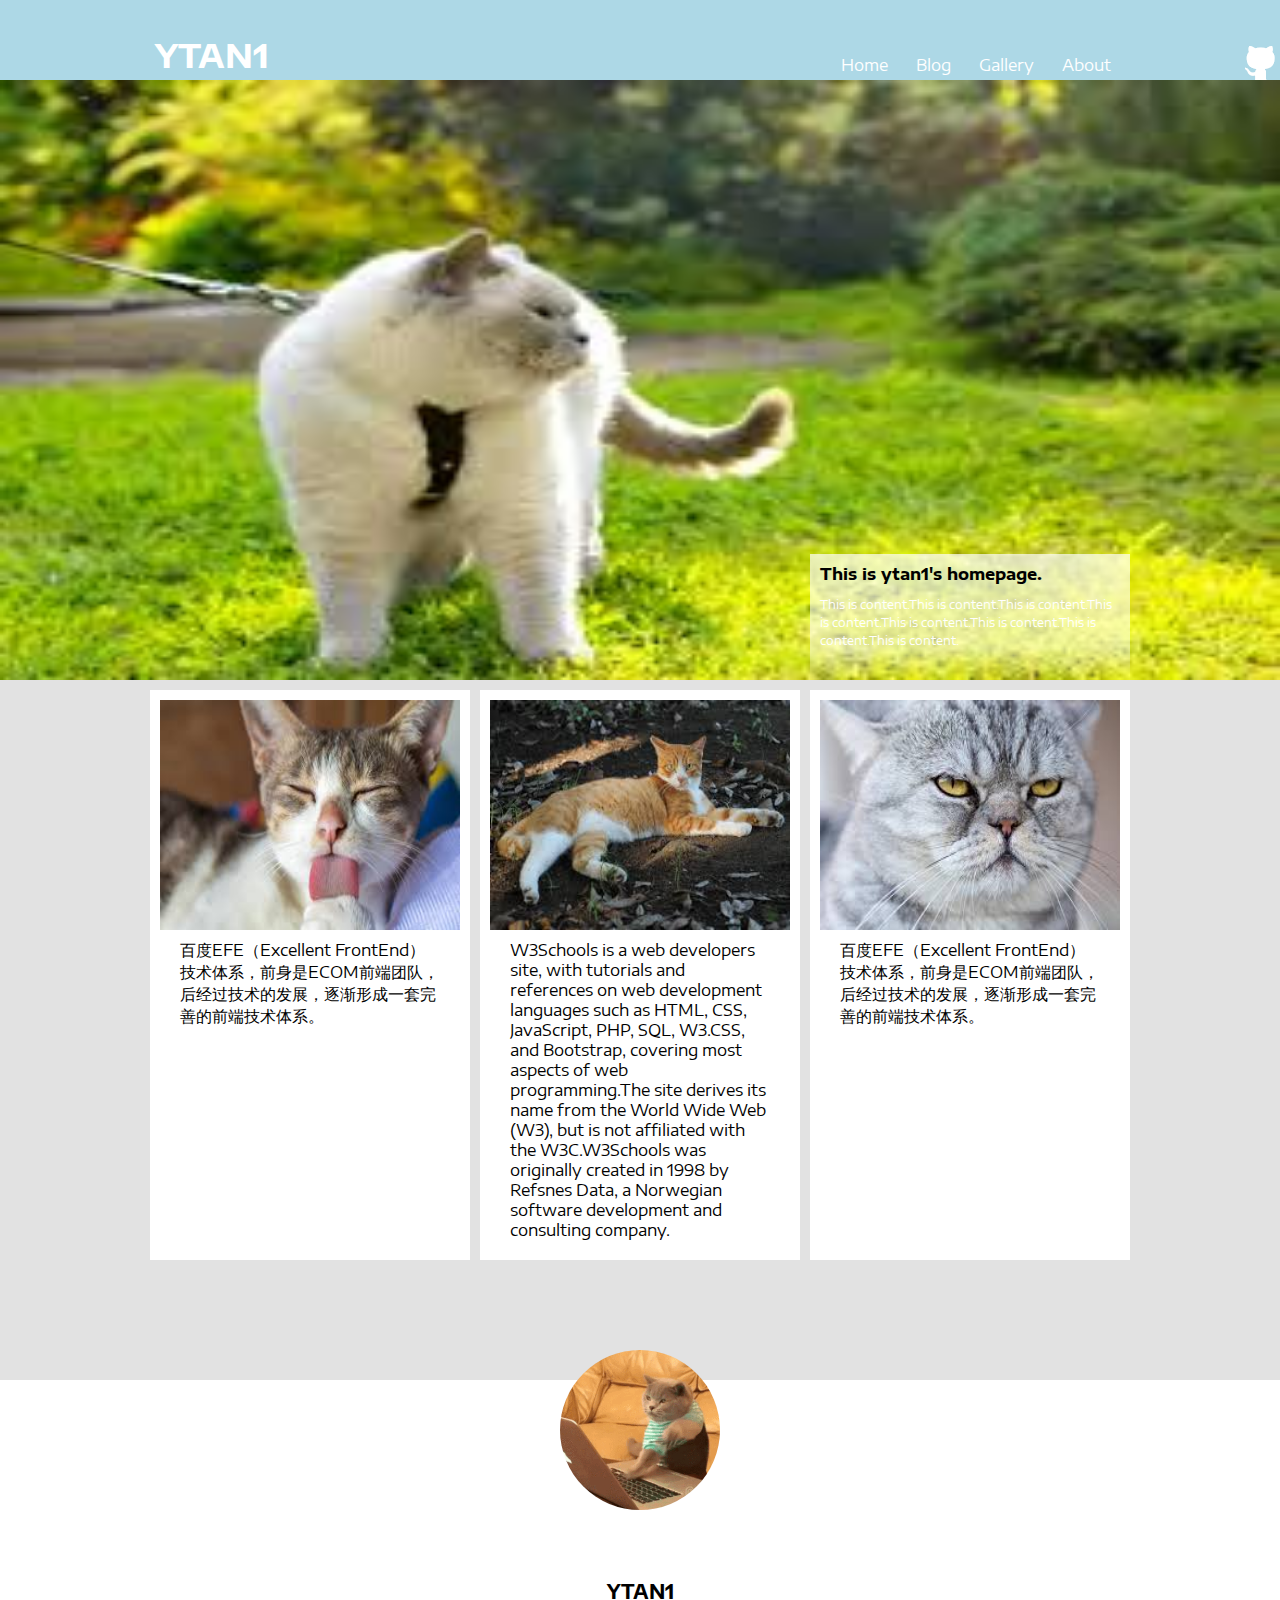
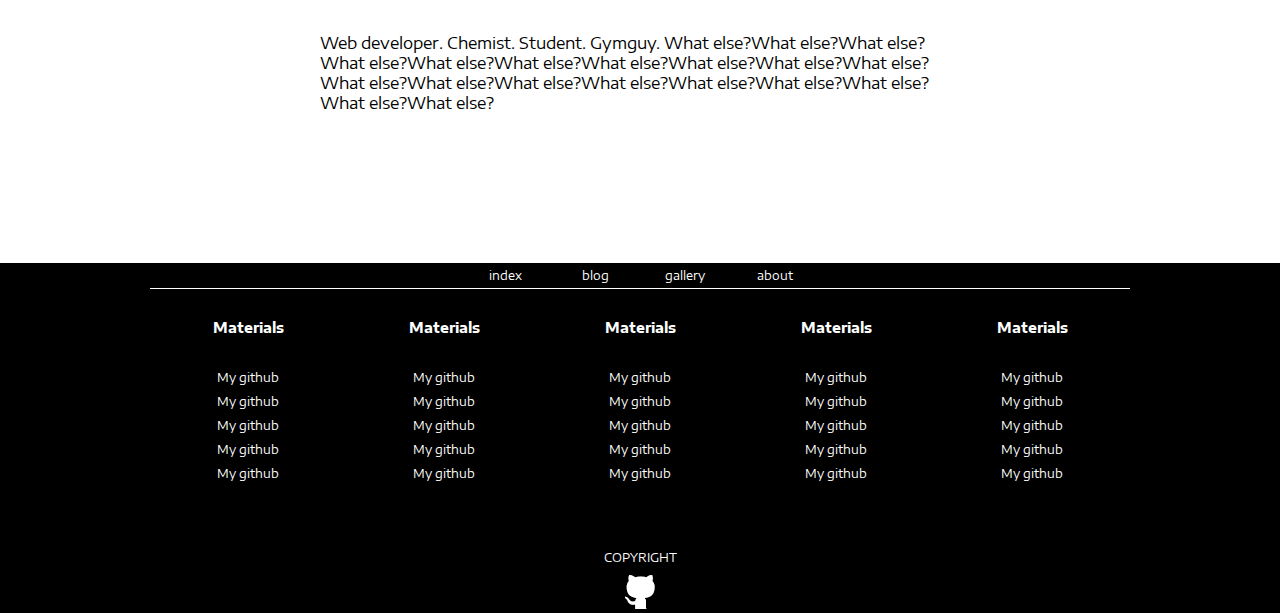
<file: task0001/index.html>
<!DOCTYPE html>
<html>
<head>
	<title>index</title>
	<link rel="stylesheet" href="css/task0001-7css.css">
	<link href="https://fonts.googleapis.com/css?family=Encode+Sans+Expanded" rel="stylesheet">
	<meta charset="utf-8">
</head>
<body>
	<header class="header">
		<div class="headwrap">
			<h1 class="mylogo"><a href="index.html">YTAN1</a></h1>
			<div class="nav-bar">
				<ul>
					<li class="nav-option"><a href="index.html">Home</a></li>
					<li class="nav-option"><a href="blog.html">Blog</a></li>
					<li class="nav-option"><a href="gallery.html">Gallery</a></li>
					<li class="nav-option"><a href="about.html">About</a></li>
				</ul>
			</div>
		</div>	
		<a class="gitlogo" href="https://github.com/ytan1/ife2015-task0001/" target="_blank"><img src="img/icon-github.png" alt="This is a common image"></a>
	</header>
	<div class="index-background">

		<img src="img/main-head-pic.jpg" alt="IMAGE">

		<div class="index-intro">
			<h4>This is ytan1's homepage.</h4>
			<p>This is content.This is content.This is content.This is content.This is content.This is content.This is content.This is content.</p>
		</div>
	</div>
	<div class="index-content">
		<div class="index-content-item">
			<img src="img/index1.jpg" alt="image">
			<p>百度EFE（Excellent FrontEnd）技术体系，前身是ECOM前端团队，后经过技术的发展，逐渐形成一套完善的前端技术体系。</p>
		</div>
		<div class="index-content-item">
			<img src="img/index2.jpg" alt="image">
			<p>W3Schools is a web developers site, with tutorials and references on web development languages such as HTML, CSS, JavaScript, PHP, SQL, W3.CSS, and Bootstrap, covering most aspects of web programming.The site derives its name from the World Wide Web (W3), but is not affiliated with the W3C.W3Schools was originally created in 1998 by Refsnes Data, a Norwegian software development and consulting company.</p>

		</div>
		<div class="index-content-item">
			<img src="img/index3.jpg" alt="image">
			<p>百度EFE（Excellent FrontEnd）技术体系，前身是ECOM前端团队，后经过技术的发展，逐渐形成一套完善的前端技术体系。</p>
		</div>
	</div>
	<div class="index-mugshot">
		<img src="img/index-mugshot.gif" alt="This is a gif.">
	</div>
	<div class="index-self-intro">
		<div class="intro-wrap">
			<h3>YTAN1</h3>

			<p>  Web developer. Chemist. Student. Gymguy. What else?What else?What else?What else?What else?What else?What else?What else?What else?What else?What else?What else?What else?What else?What else?What else?What else?What else?What else?</p>
		</div>
	</div>
	<footer class="footer">
		<nav class="footer-nav-wrap">
			<ul>
				<li><a class="footer-nav" href="index.html">index</a></li>
				<li><a class="footer-nav" href="blog.html">blog</a></li>
				<li><a class="footer-nav" href="gallery.html">gallery</a></li>
				<li><a class="footer-nav" href="about.html">about</a></li>
			</ul>
		</nav>
		<hr>
		<div class="footer-link-wrap">
			
			
			<div class="footer-link-row">
				<h3 class="footer-link-title">Materials</h3>
				<ul>
				<li><a href="https://github.com/ytan1/ife2015-task0001/">My github</a></li>
				<li><a href="https://github.com/ytan1/ife2015-task0001/">My github</a></li>
				<li><a href="https://github.com/ytan1/ife2015-task0001/">My github</a></li>
				<li><a href="https://github.com/ytan1/ife2015-task0001/">My github</a></li>
				<li><a href="https://github.com/ytan1/ife2015-task0001/">My github</a></li></ul>
			</div>
			<div class="footer-link-row">
				<h3 class="footer-link-title">Materials</h3>
				<ul>
				<li><a href="https://github.com/ytan1/ife2015-task0001/">My github</a></li>
				<li><a href="https://github.com/ytan1/ife2015-task0001/">My github</a></li>
				<li><a href="https://github.com/ytan1/ife2015-task0001/">My github</a></li>
				<li><a href="https://github.com/ytan1/ife2015-task0001/">My github</a></li>
				<li><a href="https://github.com/ytan1/ife2015-task0001/">My github</a></li></ul>
			</div>
			<div class="footer-link-row">
				<h3 class="footer-link-title">Materials</h3>
				<ul>
				<li><a href="https://github.com/ytan1/ife2015-task0001/">My github</a></li>
				<li><a href="https://github.com/ytan1/ife2015-task0001/">My github</a></li>
				<li><a href="https://github.com/ytan1/ife2015-task0001/">My github</a></li>
				<li><a href="https://github.com/ytan1/ife2015-task0001/">My github</a></li>
				<li><a href="https://github.com/ytan1/ife2015-task0001/">My github</a></li></ul>
			</div>
			<div class="footer-link-row">
				<h3 class="footer-link-title">Materials</h3>
				<ul>
				<li><a href="https://github.com/ytan1/ife2015-task0001/">My github</a></li>
				<li><a href="https://github.com/ytan1/ife2015-task0001/">My github</a></li>
				<li><a href="https://github.com/ytan1/ife2015-task0001/">My github</a></li>
				<li><a href="https://github.com/ytan1/ife2015-task0001/">My github</a></li>
				<li><a href="https://github.com/ytan1/ife2015-task0001/">My github</a></li></ul>
			</div>
			<div class="footer-link-row">
				<h3 class="footer-link-title">Materials</h3>
				<ul>
				<li><a href="https://github.com/ytan1/ife2015-task0001/">My github</a></li>
				<li><a href="https://github.com/ytan1/ife2015-task0001/">My github</a></li>
				<li><a href="https://github.com/ytan1/ife2015-task0001/">My github</a></li>
				<li><a href="https://github.com/ytan1/ife2015-task0001/">My github</a></li>
				<li><a href="https://github.com/ytan1/ife2015-task0001/">My github</a></li></ul>
			</div>
		</div>
		<div class="copyright" >
			<p>COPYRIGHT</p>
			<a href="https://github.com/ytan1/ife2015-task0001/"><img src="img/icon-github.png" alt="image"></a>
		</div>
	</footer>
</body>
</html>
</file>
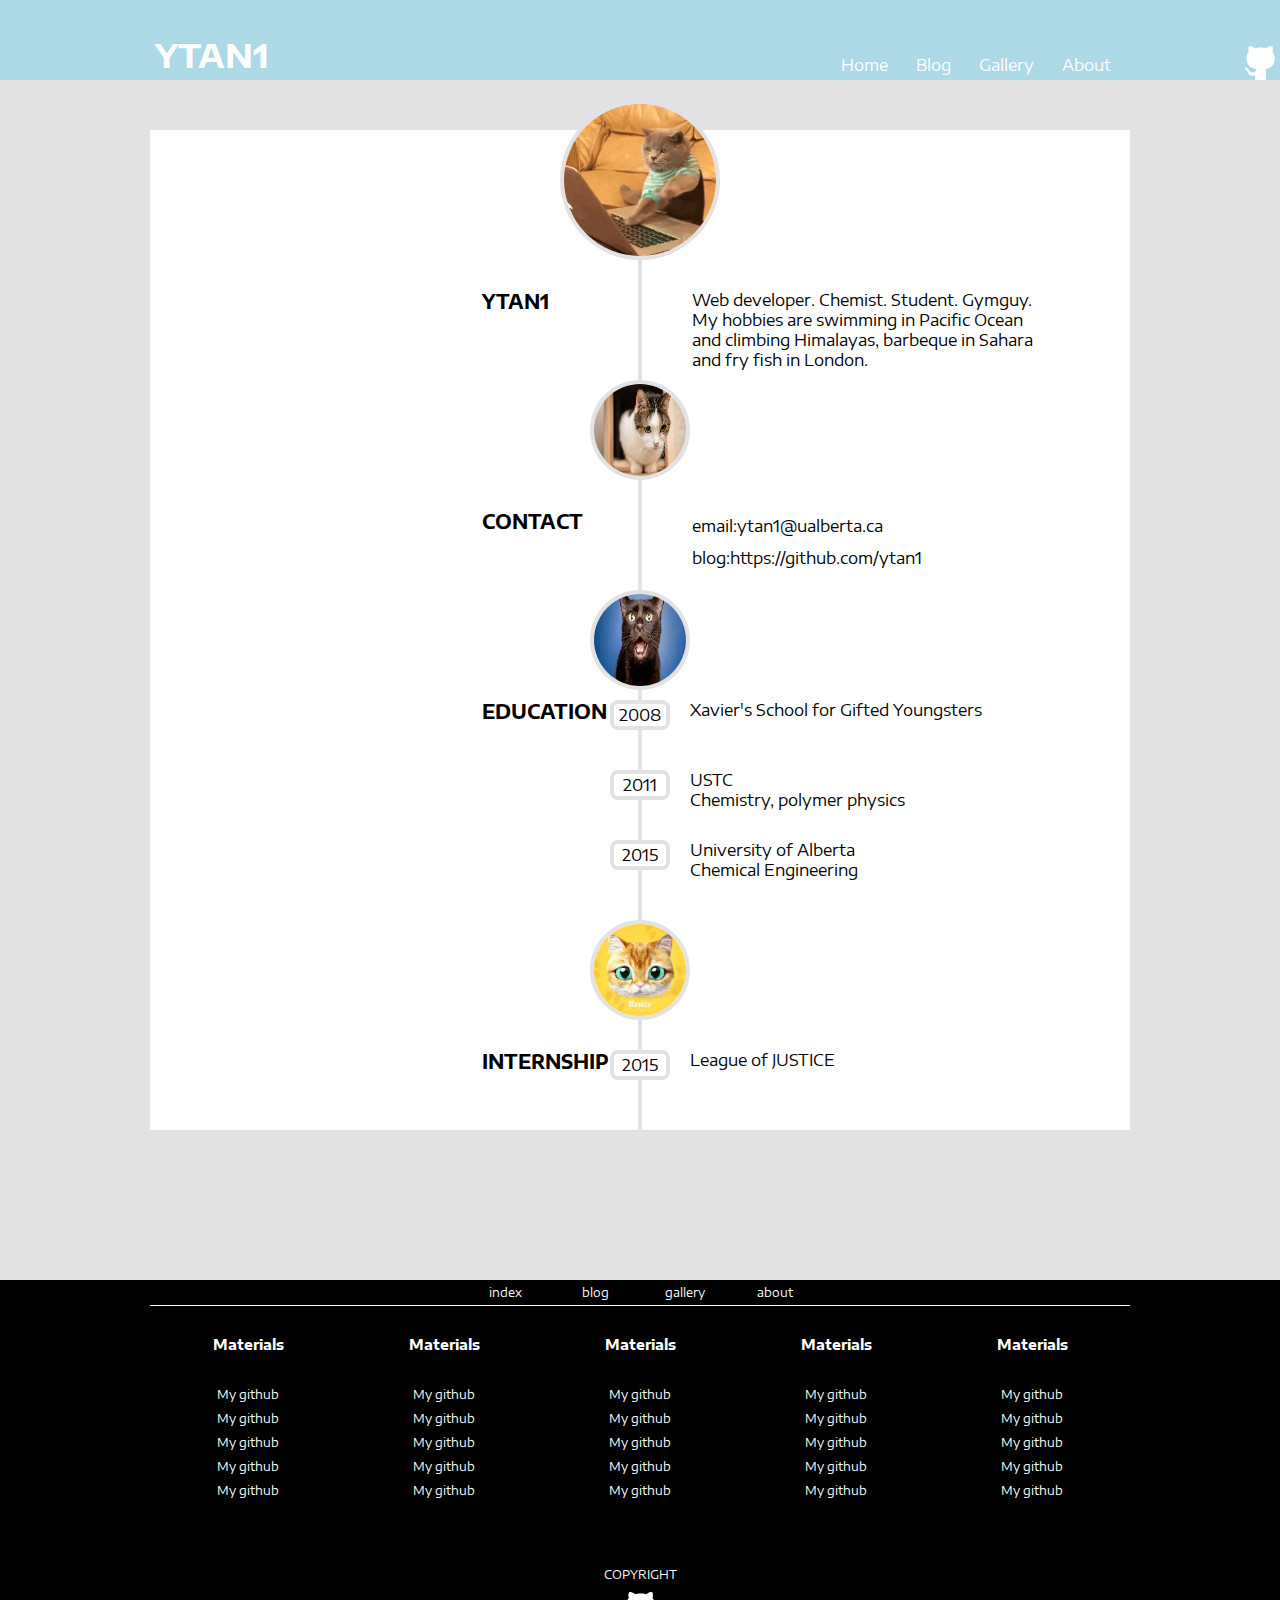
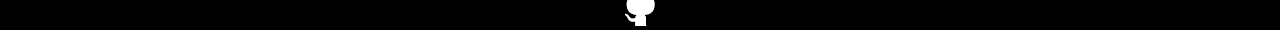
<file: about.html>
<!DOCTYPE html>
<html>
<head>
	<title>about</title>
	<link rel="stylesheet" href="css/task0001-7css.css">
	<link href="https://fonts.googleapis.com/css?family=Encode+Sans+Expanded" rel="stylesheet">
	<meta charset="utf-8">
</head>
<body>
	<header class="header">
		<div class="headwrap">
			<h1 class="mylogo"><a href="index.html">YTAN1</a></h1>
			<div class="nav-bar">
				<ul>
					<li class="nav-option"><a href="index.html">Home</a></li>
					<li class="nav-option"><a href="blog.html">Blog</a></li>
					<li class="nav-option"><a href="gallery.html">Gallery</a></li>
					<li class="nav-option"><a href="about.html">About</a></li>
				</ul>
			</div>
		</div>	
		<a class="gitlogo" href="https://github.com/ytan1/ife2015-task0001/" target="_blank"><img src="img/icon-github.png" alt="This is a common image"></a>
	</header>
	<div class="about-left"></div>
	<div class="about-right">
		<img id="about-img1" src="img/index-mugshot.gif" alt="IMAGE">
		<h3 id="name">YTAN1</h3>
		<div id="about-intro">Web developer. Chemist. Student. Gymguy. My hobbies are swimming in Pacific Ocean and climbing Himalayas, barbeque in Sahara and fry fish in London.</div>
		<img id="about-img2" class="about-img" src="img/about-img2.jpg" alt="image">
		<h3 id="contact-title">CONTACT</h3>
		<div id="contact-content">
			<p>email:ytan1@ualberta.ca</p>
			<p>blog:<a style="color: #000;" href="https://github.com/ytan1">https://github.com/ytan1</a></p>
		</div>
		<img id="about-img3"  class="about-img" src="img/about-img3.jpg" alt="image">
		<h3 id="edu-title">EDUCATION</h3>
		<div id="edu1" class="edu-wrap">
			<div class="edu-time">2008</div>
			<div class="edu-place">Xavier's School for Gifted Youngsters</div>
		</div>
		<div id="edu2" class="edu-wrap">
			<div class="edu-time">2011</div>
			<div class="edu-place">
				<p>USTC</p>
				<p>Chemistry, polymer physics</p>
			</div>
		</div>
		<div id="edu3" class="edu-wrap">
			<div class="edu-time">2015</div>
			<div class="edu-place">
				<p>University of Alberta</p>
				<p>Chemical Engineering</p>
			</div>
		</div>
		<img id="about-img4" class="about-img" src="img/about-img4.jpg" alt="image">
		<h3 id="coop-title">INTERNSHIP</h3>
		<div id="coop1" class="edu-wrap">
			<div class="edu-time">2015</div>
			<div class="edu-place">
				<p>League of JUSTICE</p>
				
			</div>
		</div>
	</div>
	<footer class="footer">
		<nav class="footer-nav-wrap">
			<ul>
				<li><a class="footer-nav" href="index.html">index</a></li>
				<li><a class="footer-nav" href="blog.html">blog</a></li>
				<li><a class="footer-nav" href="gallery.html">gallery</a></li>
				<li><a class="footer-nav" href="about.html">about</a></li>
			</ul>
		</nav>
		<hr>
		<div class="footer-link-wrap">
			
			
			<div class="footer-link-row">
				<h3 class="footer-link-title">Materials</h3>
				<ul>
				<li><a href="https://github.com/ytan1/ife2015-task0001/">My github</a></li>
				<li><a href="https://github.com/ytan1/ife2015-task0001/">My github</a></li>
				<li><a href="https://github.com/ytan1/ife2015-task0001/">My github</a></li>
				<li><a href="https://github.com/ytan1/ife2015-task0001/">My github</a></li>
				<li><a href="https://github.com/ytan1/ife2015-task0001/">My github</a></li></ul>
			</div>
			<div class="footer-link-row">
				<h3 class="footer-link-title">Materials</h3>
				<ul>
				<li><a href="https://github.com/ytan1/ife2015-task0001/">My github</a></li>
				<li><a href="https://github.com/ytan1/ife2015-task0001/">My github</a></li>
				<li><a href="https://github.com/ytan1/ife2015-task0001/">My github</a></li>
				<li><a href="https://github.com/ytan1/ife2015-task0001/">My github</a></li>
				<li><a href="https://github.com/ytan1/ife2015-task0001/">My github</a></li></ul>
			</div>
			<div class="footer-link-row">
				<h3 class="footer-link-title">Materials</h3>
				<ul>
				<li><a href="https://github.com/ytan1/ife2015-task0001/">My github</a></li>
				<li><a href="https://github.com/ytan1/ife2015-task0001/">My github</a></li>
				<li><a href="https://github.com/ytan1/ife2015-task0001/">My github</a></li>
				<li><a href="https://github.com/ytan1/ife2015-task0001/">My github</a></li>
				<li><a href="https://github.com/ytan1/ife2015-task0001/">My github</a></li></ul>
			</div>
			<div class="footer-link-row">
				<h3 class="footer-link-title">Materials</h3>
				<ul>
				<li><a href="https://github.com/ytan1/ife2015-task0001/">My github</a></li>
				<li><a href="https://github.com/ytan1/ife2015-task0001/">My github</a></li>
				<li><a href="https://github.com/ytan1/ife2015-task0001/">My github</a></li>
				<li><a href="https://github.com/ytan1/ife2015-task0001/">My github</a></li>
				<li><a href="https://github.com/ytan1/ife2015-task0001/">My github</a></li></ul>
			</div>
			<div class="footer-link-row">
				<h3 class="footer-link-title">Materials</h3>
				<ul>
				<li><a href="https://github.com/ytan1/ife2015-task0001/">My github</a></li>
				<li><a href="https://github.com/ytan1/ife2015-task0001/">My github</a></li>
				<li><a href="https://github.com/ytan1/ife2015-task0001/">My github</a></li>
				<li><a href="https://github.com/ytan1/ife2015-task0001/">My github</a></li>
				<li><a href="https://github.com/ytan1/ife2015-task0001/">My github</a></li></ul>
			</div>
		</div>
		<div class="copyright" >
			<p>COPYRIGHT</p>
			<a href="https://github.com/ytan1/ife2015-task0001/"><img src="img/icon-github.png" alt="image"></a>
		</div>
	</footer>
</body>
</html>
</file>
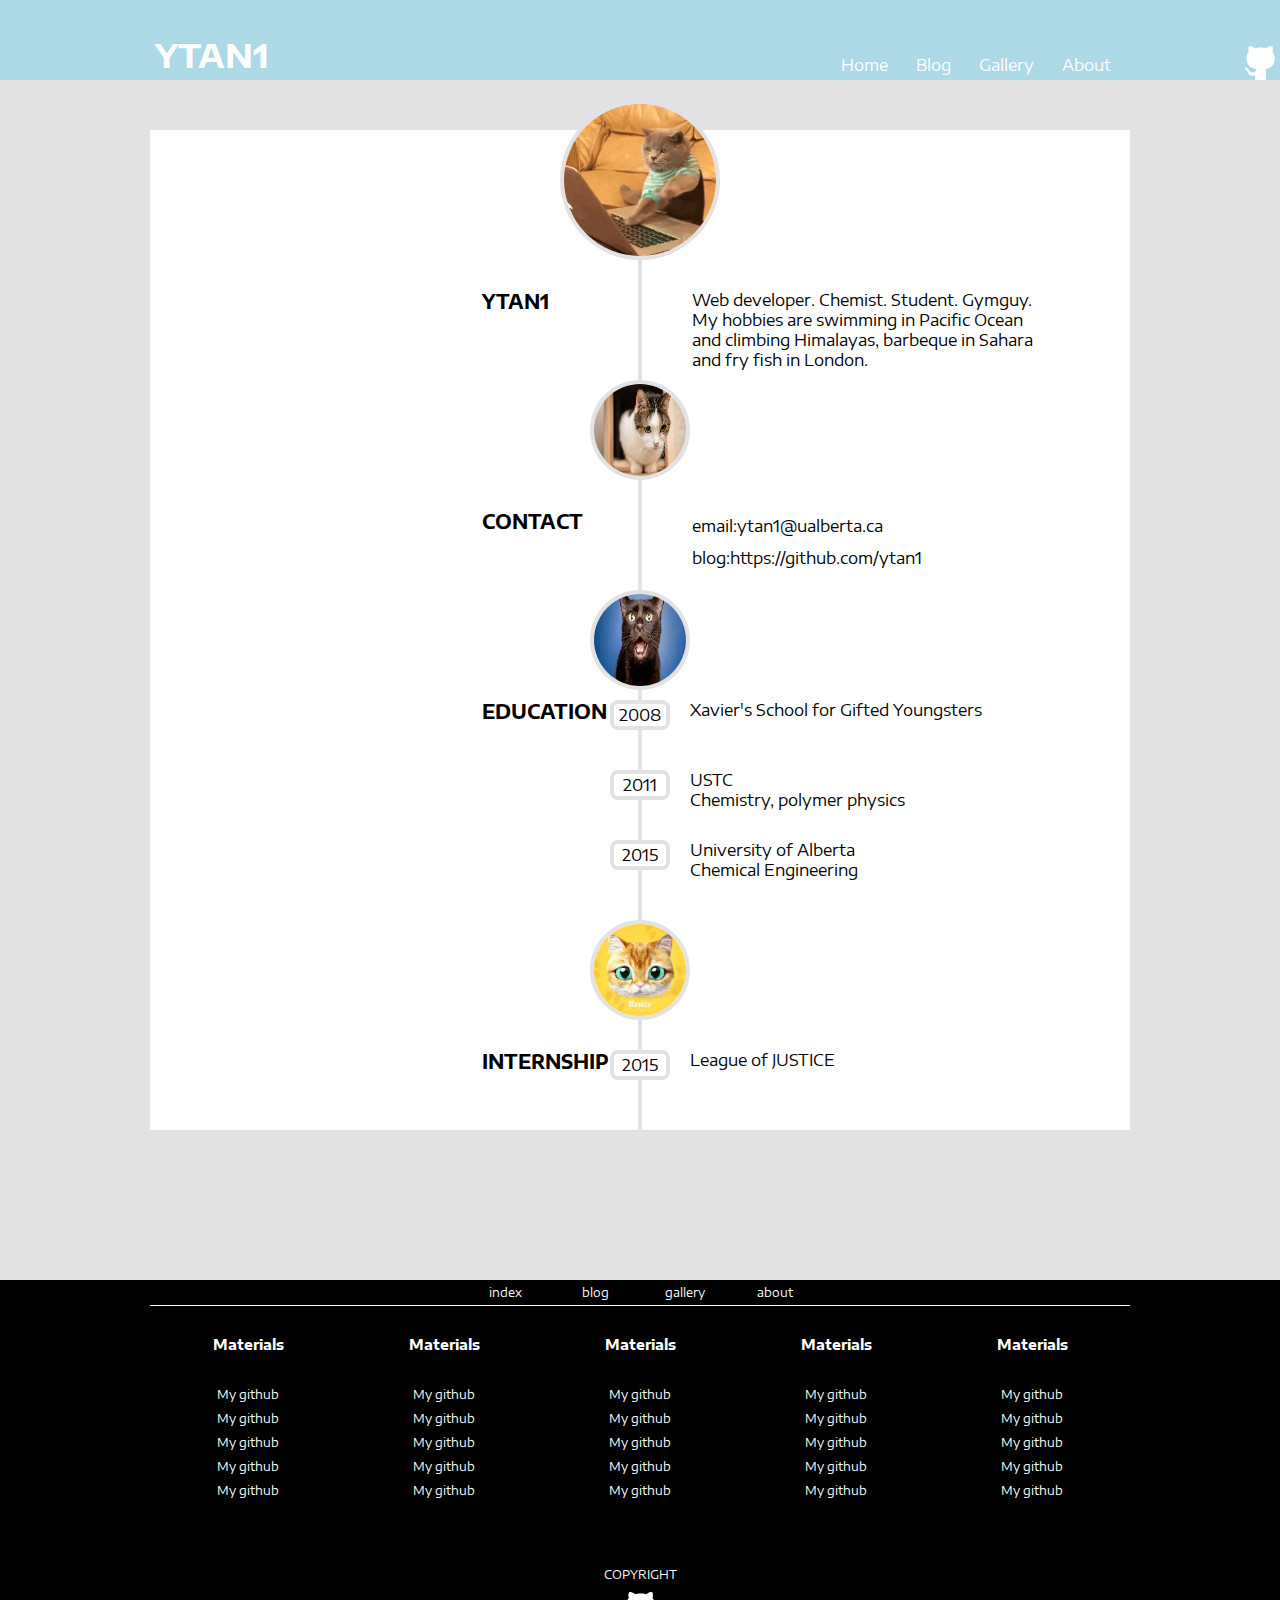
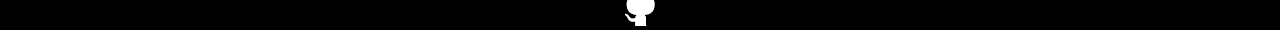
<file: task0001/about.html>
<!DOCTYPE html>
<html>
<head>
	<title>about</title>
	<link rel="stylesheet" href="css/task0001-7css.css">
	<link href="https://fonts.googleapis.com/css?family=Encode+Sans+Expanded" rel="stylesheet">
	<meta charset="utf-8">
</head>
<body>
	<header class="header">
		<div class="headwrap">
			<h1 class="mylogo"><a href="index.html">YTAN1</a></h1>
			<div class="nav-bar">
				<ul>
					<li class="nav-option"><a href="index.html">Home</a></li>
					<li class="nav-option"><a href="blog.html">Blog</a></li>
					<li class="nav-option"><a href="gallery.html">Gallery</a></li>
					<li class="nav-option"><a href="about.html">About</a></li>
				</ul>
			</div>
		</div>	
		<a class="gitlogo" href="https://github.com/ytan1/ife2015-task0001/" target="_blank"><img src="img/icon-github.png" alt="This is a common image"></a>
	</header>
	<div class="about-left"></div>
	<div class="about-right">
		<img id="about-img1" src="img/index-mugshot.gif" alt="IMAGE">
		<h3 id="name">YTAN1</h3>
		<div id="about-intro">Web developer. Chemist. Student. Gymguy. My hobbies are swimming in Pacific Ocean and climbing Himalayas, barbeque in Sahara and fry fish in London.</div>
		<img id="about-img2" class="about-img" src="img/about-img2.jpg" alt="image">
		<h3 id="contact-title">CONTACT</h3>
		<div id="contact-content">
			<p>email:ytan1@ualberta.ca</p>
			<p>blog:<a style="color: #000;" href="https://github.com/ytan1">https://github.com/ytan1</a></p>
		</div>
		<img id="about-img3"  class="about-img" src="img/about-img3.jpg" alt="image">
		<h3 id="edu-title">EDUCATION</h3>
		<div id="edu1" class="edu-wrap">
			<div class="edu-time">2008</div>
			<div class="edu-place">Xavier's School for Gifted Youngsters</div>
		</div>
		<div id="edu2" class="edu-wrap">
			<div class="edu-time">2011</div>
			<div class="edu-place">
				<p>USTC</p>
				<p>Chemistry, polymer physics</p>
			</div>
		</div>
		<div id="edu3" class="edu-wrap">
			<div class="edu-time">2015</div>
			<div class="edu-place">
				<p>University of Alberta</p>
				<p>Chemical Engineering</p>
			</div>
		</div>
		<img id="about-img4" class="about-img" src="img/about-img4.jpg" alt="image">
		<h3 id="coop-title">INTERNSHIP</h3>
		<div id="coop1" class="edu-wrap">
			<div class="edu-time">2015</div>
			<div class="edu-place">
				<p>League of JUSTICE</p>
				
			</div>
		</div>
	</div>
	<footer class="footer">
		<nav class="footer-nav-wrap">
			<ul>
				<li><a class="footer-nav" href="index.html">index</a></li>
				<li><a class="footer-nav" href="blog.html">blog</a></li>
				<li><a class="footer-nav" href="gallery.html">gallery</a></li>
				<li><a class="footer-nav" href="about.html">about</a></li>
			</ul>
		</nav>
		<hr>
		<div class="footer-link-wrap">
			
			
			<div class="footer-link-row">
				<h3 class="footer-link-title">Materials</h3>
				<ul>
				<li><a href="https://github.com/ytan1/ife2015-task0001/">My github</a></li>
				<li><a href="https://github.com/ytan1/ife2015-task0001/">My github</a></li>
				<li><a href="https://github.com/ytan1/ife2015-task0001/">My github</a></li>
				<li><a href="https://github.com/ytan1/ife2015-task0001/">My github</a></li>
				<li><a href="https://github.com/ytan1/ife2015-task0001/">My github</a></li></ul>
			</div>
			<div class="footer-link-row">
				<h3 class="footer-link-title">Materials</h3>
				<ul>
				<li><a href="https://github.com/ytan1/ife2015-task0001/">My github</a></li>
				<li><a href="https://github.com/ytan1/ife2015-task0001/">My github</a></li>
				<li><a href="https://github.com/ytan1/ife2015-task0001/">My github</a></li>
				<li><a href="https://github.com/ytan1/ife2015-task0001/">My github</a></li>
				<li><a href="https://github.com/ytan1/ife2015-task0001/">My github</a></li></ul>
			</div>
			<div class="footer-link-row">
				<h3 class="footer-link-title">Materials</h3>
				<ul>
				<li><a href="https://github.com/ytan1/ife2015-task0001/">My github</a></li>
				<li><a href="https://github.com/ytan1/ife2015-task0001/">My github</a></li>
				<li><a href="https://github.com/ytan1/ife2015-task0001/">My github</a></li>
				<li><a href="https://github.com/ytan1/ife2015-task0001/">My github</a></li>
				<li><a href="https://github.com/ytan1/ife2015-task0001/">My github</a></li></ul>
			</div>
			<div class="footer-link-row">
				<h3 class="footer-link-title">Materials</h3>
				<ul>
				<li><a href="https://github.com/ytan1/ife2015-task0001/">My github</a></li>
				<li><a href="https://github.com/ytan1/ife2015-task0001/">My github</a></li>
				<li><a href="https://github.com/ytan1/ife2015-task0001/">My github</a></li>
				<li><a href="https://github.com/ytan1/ife2015-task0001/">My github</a></li>
				<li><a href="https://github.com/ytan1/ife2015-task0001/">My github</a></li></ul>
			</div>
			<div class="footer-link-row">
				<h3 class="footer-link-title">Materials</h3>
				<ul>
				<li><a href="https://github.com/ytan1/ife2015-task0001/">My github</a></li>
				<li><a href="https://github.com/ytan1/ife2015-task0001/">My github</a></li>
				<li><a href="https://github.com/ytan1/ife2015-task0001/">My github</a></li>
				<li><a href="https://github.com/ytan1/ife2015-task0001/">My github</a></li>
				<li><a href="https://github.com/ytan1/ife2015-task0001/">My github</a></li></ul>
			</div>
		</div>
		<div class="copyright" >
			<p>COPYRIGHT</p>
			<a href="https://github.com/ytan1/ife2015-task0001/"><img src="img/icon-github.png" alt="image"></a>
		</div>
	</footer>
</body>
</html>
</file>
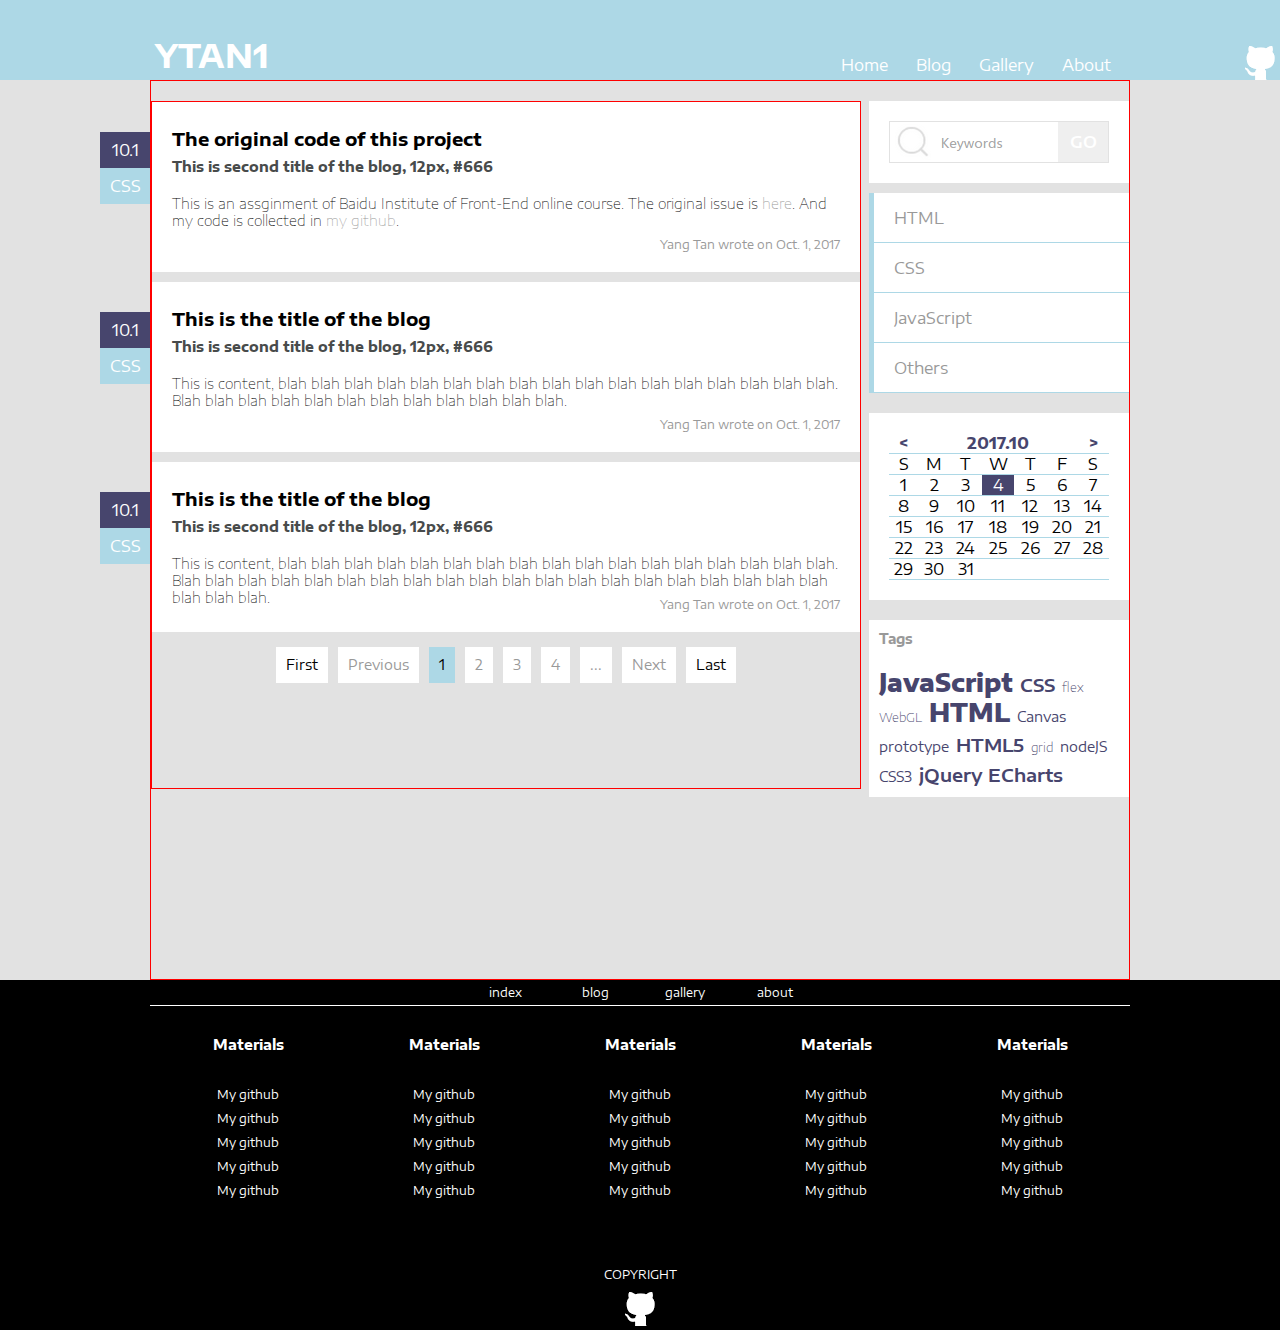
<file: task0001/blog.html>
<!DOCTYPE html>
<html>
<head>
	<title>blog</title>
	<link rel="stylesheet" href="css/task0001-7css.css">
	<link href="https://fonts.googleapis.com/css?family=Encode+Sans+Expanded" rel="stylesheet">
	<meta charset="utf-8">
</head>
<body>
	<header class="header">
		<div class="headwrap">
			<h1 class="mylogo"><a href="index.html">YTAN1</a></h1>
			<div class="nav-bar">
				<ul>
					<li class="nav-option"><a href="index.html">Home</a></li>
					<li class="nav-option"><a href="blog.html">Blog</a></li>
					<li class="nav-option"><a href="gallery.html">Gallery</a></li>
					<li class="nav-option"><a href="about.html">About</a></li>
				</ul>
			</div>
		</div>	
		<a class="gitlogo" href="https://github.com/ytan1/ife2015-task0001/" target="_blank"><img src="img/icon-github.png" alt="This is a common image"></a>
	</header>
	<div class="blog-main">
		<div class="blog-left">
			<div class="blog-item">
				<div class="blog-article">
					<h3 class="blog-title">The original code of this project</h3>
					<h4 class="blog-second-title">This is second title of the blog, 12px, #666</h4>
					<p>
						This is an assginment of Baidu Institute of Front-End online course. The original issue is <a href="https://github.com/baidu-ife/ife/tree/master/2015_spring/task" style="color:#999;">here</a>. And my code is collected in <a href="https://github.com/ytan1/" style="color:#999;">my github</a>.
					</p>
					<section class="blog-author">Yang Tan wrote on Oct. 1, 2017</section>
				</div>
				<div class="blog-date">
					10.1
				</div>
				<div class="blog-theme">
					CSS
				</div>
			</div>
			<div class="blog-item">
				<div class="blog-article">
					<h3 class="blog-title">This is the title of the blog</h3>
					<h4 class="blog-second-title">This is second title of the blog, 12px, #666</h4>
					<p>
						This is content, blah blah blah blah blah blah blah blah blah blah blah blah blah blah blah blah blah.
						Blah blah blah blah blah blah blah blah blah blah blah blah.
					</p>
					<section class="blog-author">Yang Tan wrote on Oct. 1, 2017</section>
				</div>
				<div class="blog-date">
					10.1
				</div>
				<div class="blog-theme">
					CSS
				</div>
			</div>
			<div class="blog-item">
				<div class="blog-article">
					<h3 class="blog-title">This is the title of the blog</h3>
					<h4 class="blog-second-title">This is second title of the blog, 12px, #666</h4>
					<p>
						This is content, blah blah blah blah blah blah blah blah blah blah blah blah blah blah blah blah blah.
						Blah blah blah blah blah blah blah blah blah blah blah blah blah blah blah blah blah blah blah blah blah blah blah.
						
					</p>
					<section class="blog-author">Yang Tan wrote on Oct. 1, 2017</section>
				</div>
				<div class="blog-date">
					10.1
				</div>
				<div class="blog-theme">
					CSS
				</div>
			</div>
			<div class="blog-page">
				<div class="blog-page-num valid"><a href="blog.html">First</a></div>
				<div class="blog-page-num invalid">Previous</div>
				<div class="blog-page-num valid now"><a href="blog.html">1</a></div>
				<div class="blog-page-num invalid">2</div>
				<div class="blog-page-num invalid">3</div>
				<div class="blog-page-num invalid">4</div>
				<div class="blog-page-num invalid">...</div>
				<div class="blog-page-num invalid">Next</div>
				<div class="blog-page-num valid"><a href="blog.html">Last</a></div>
			</div>
		</div>
		<div class="blog-right">
			<div class="search-wrap">
				<form class="search-form">
					<input type="text" name="keywords" class="keywords">
					<input type="submit" name="submit" class="submit" value="GO">
				</form>
			</div>
			<div class="blog-right-theme-wrap">
				<div class="blog-right-theme">HTML</div>
				<div class="blog-right-theme">CSS</div>
				<div class="blog-right-theme">JavaScript</div>
				<div class="blog-right-theme">Others</div>
			</div>
			<div class="blog-calendar">
				<table class="calendar">
					<tr>
						<th><</th>
						<th></th>
						<th colspan="3">2017.10</th>
						<th></th>
						<th>></th>
					</tr>
					<tr>
						<td>S</td>
						<td>M</td>
						<td>T</td>
						<td>W</td>
						<td>T</td>
						<td>F</td>
						<td>S</td>
					</tr>
					<tr>
						<td>1</td>
						<td>2</td>
						<td>3</td>
						<td id="today">4</td>
						<td>5</td>
						<td>6</td>
						<td>7</td>
					</tr>
					<tr>
						<td>8</td>
						<td>9</td>
						<td>10</td>
						<td>11</td>
						<td>12</td>
						<td>13</td>
						<td>14</td>
					</tr>
					<tr>
						<td>15</td>
						<td>16</td>
						<td>17</td>
						<td>18</td>
						<td>19</td>
						<td>20</td>
						<td>21</td>
					</tr>
					<tr>
						<td>22</td>
						<td>23</td>
						<td>24</td>
						<td>25</td>
						<td>26</td>
						<td>27</td>
						<td>28</td>
					</tr>
					<tr>
						<td>29</td>
						<td>30</td>
						<td>31</td>
						<td></td>
						<td></td>
						<td></td>
						<td></td>
					</tr>
				</table>
			</div>
			<div class="blog-tags">
				<h5 style="color:#999;">Tags</h5>
				<div class="blog-tags-items">
					<p class="blog-tags-dark">JavaScript
					<span class="blog-tags-medium">CSS</span>
					<span class="blog-tags-lighter">flex WebGL</span>
					<span class="blog-tags-dark">HTML</span>
					<span class="blog-tags-light">Canvas prototype</span>
					<span class="blog-tags-medium">HTML5</span>
					<span class="blog-tags-lighter">grid</span>
					<span class="blog-tags-light">nodeJS CSS3</span>
					<span class="blog-tags-medium">jQuery ECharts</span></p>
				</div>
			</div>
		</div>
	</div>
	<footer class="footer">
		<nav class="footer-nav-wrap">
			<ul>
				<li><a class="footer-nav" href="index.html">index</a></li>
				<li><a class="footer-nav" href="blog.html">blog</a></li>
				<li><a class="footer-nav" href="gallery.html">gallery</a></li>
				<li><a class="footer-nav" href="about.html">about</a></li>
			</ul>
		</nav>
		<hr>
		<div class="footer-link-wrap">
			
			
			<div class="footer-link-row">
				<h3 class="footer-link-title">Materials</h3>
				<ul>
				<li><a href="https://github.com/ytan1/ife2015-task0001/">My github</a></li>
				<li><a href="https://github.com/ytan1/ife2015-task0001/">My github</a></li>
				<li><a href="https://github.com/ytan1/ife2015-task0001/">My github</a></li>
				<li><a href="https://github.com/ytan1/ife2015-task0001/">My github</a></li>
				<li><a href="https://github.com/ytan1/ife2015-task0001/">My github</a></li></ul>
			</div>
			<div class="footer-link-row">
				<h3 class="footer-link-title">Materials</h3>
				<ul>
				<li><a href="https://github.com/ytan1/ife2015-task0001/">My github</a></li>
				<li><a href="https://github.com/ytan1/ife2015-task0001/">My github</a></li>
				<li><a href="https://github.com/ytan1/ife2015-task0001/">My github</a></li>
				<li><a href="https://github.com/ytan1/ife2015-task0001/">My github</a></li>
				<li><a href="https://github.com/ytan1/ife2015-task0001/">My github</a></li></ul>
			</div>
			<div class="footer-link-row">
				<h3 class="footer-link-title">Materials</h3>
				<ul>
				<li><a href="https://github.com/ytan1/ife2015-task0001/">My github</a></li>
				<li><a href="https://github.com/ytan1/ife2015-task0001/">My github</a></li>
				<li><a href="https://github.com/ytan1/ife2015-task0001/">My github</a></li>
				<li><a href="https://github.com/ytan1/ife2015-task0001/">My github</a></li>
				<li><a href="https://github.com/ytan1/ife2015-task0001/">My github</a></li></ul>
			</div>
			<div class="footer-link-row">
				<h3 class="footer-link-title">Materials</h3>
				<ul>
				<li><a href="https://github.com/ytan1/ife2015-task0001/">My github</a></li>
				<li><a href="https://github.com/ytan1/ife2015-task0001/">My github</a></li>
				<li><a href="https://github.com/ytan1/ife2015-task0001/">My github</a></li>
				<li><a href="https://github.com/ytan1/ife2015-task0001/">My github</a></li>
				<li><a href="https://github.com/ytan1/ife2015-task0001/">My github</a></li></ul>
			</div>
			<div class="footer-link-row">
				<h3 class="footer-link-title">Materials</h3>
				<ul>
				<li><a href="https://github.com/ytan1/ife2015-task0001/">My github</a></li>
				<li><a href="https://github.com/ytan1/ife2015-task0001/">My github</a></li>
				<li><a href="https://github.com/ytan1/ife2015-task0001/">My github</a></li>
				<li><a href="https://github.com/ytan1/ife2015-task0001/">My github</a></li>
				<li><a href="https://github.com/ytan1/ife2015-task0001/">My github</a></li></ul>
			</div>
		</div>
		<div class="copyright" >
			<p>COPYRIGHT</p>
			<a href="https://github.com/ytan1/ife2015-task0001/"><img src="img/icon-github.png" alt="image"></a>
		</div>
	</footer>
</body>
</html>
</file>
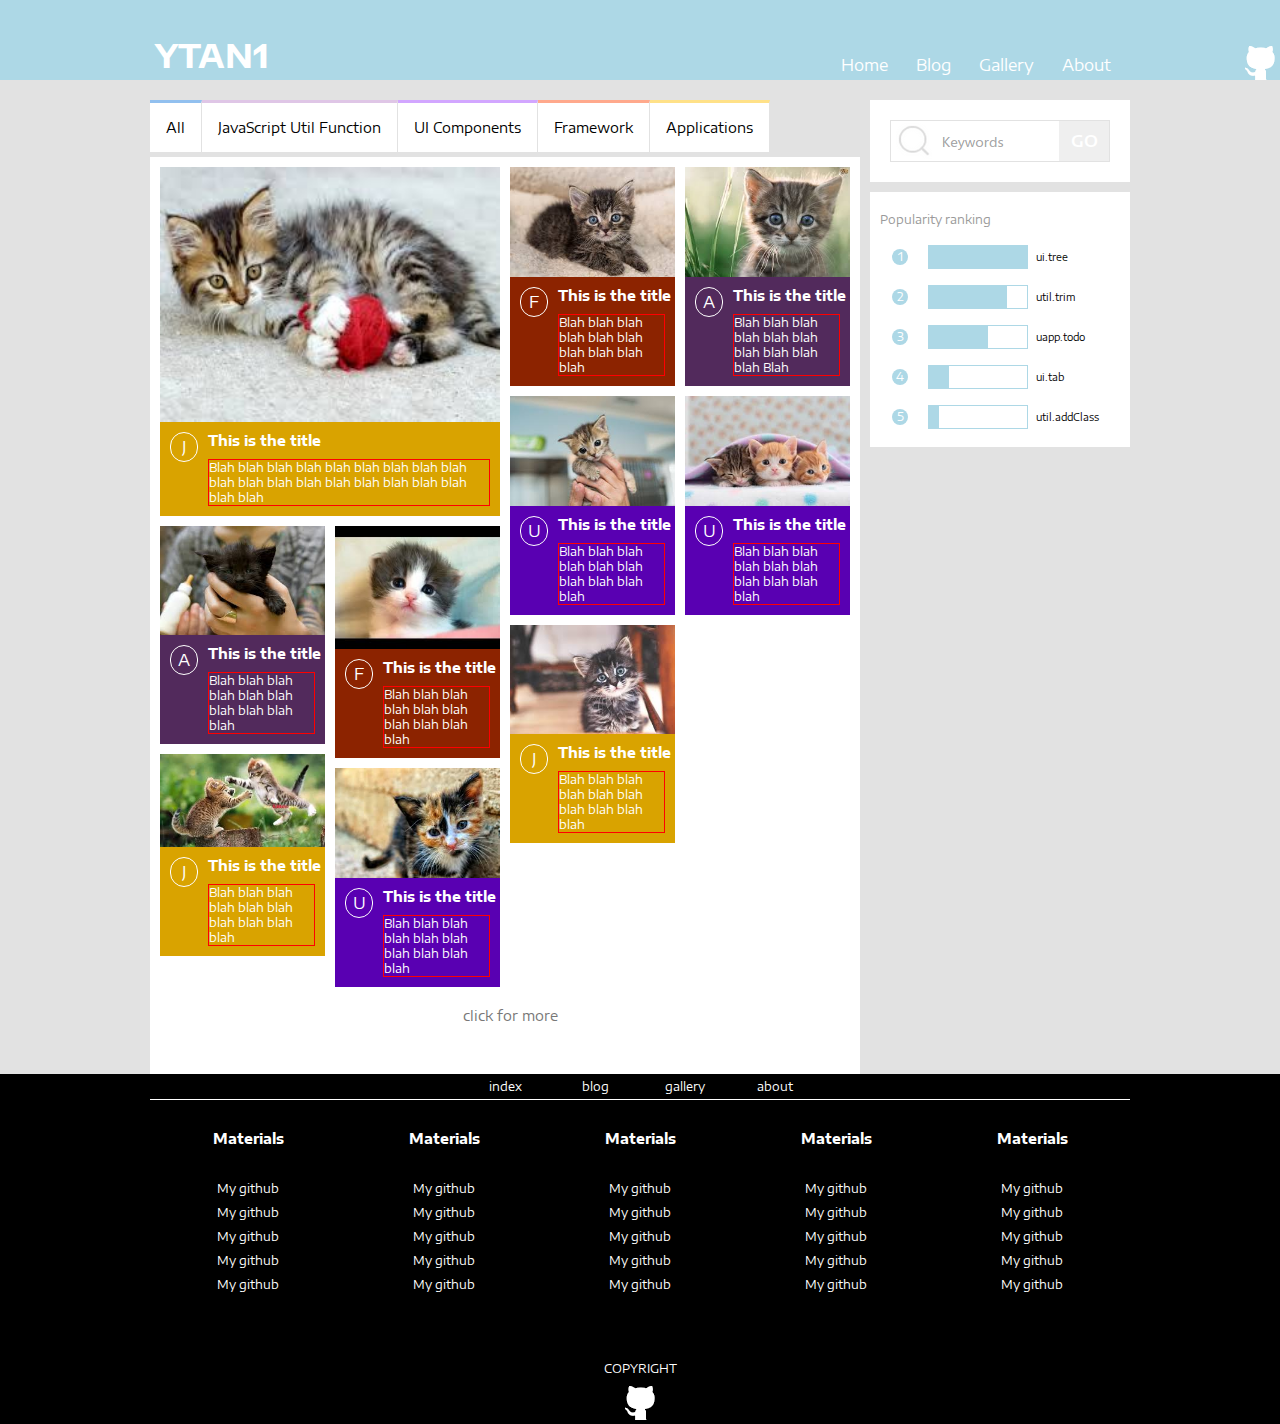
<file: task0001/gallery.html>
<!DOCTYPE html>
<html>
<head>
	<title>gallery</title>
	<link rel="stylesheet" href="css/task0001-7css.css">
	<link href="https://fonts.googleapis.com/css?family=Encode+Sans+Expanded" rel="stylesheet">
	<meta charset="utf-8">
</head>
<body>
	<header class="header">
		<div class="headwrap">
			<h1 class="mylogo"><a href="index.html">YTAN1</a></h1>
			<div class="nav-bar">
				<ul>
					<li class="nav-option"><a href="index.html">Home</a></li>
					<li class="nav-option"><a href="blog.html">Blog</a></li>
					<li class="nav-option"><a href="gallery.html">Gallery</a></li>
					<li class="nav-option"><a href="about.html">About</a></li>
				</ul>
			</div>
		</div>	
		<a class="gitlogo" href="https://github.com/ytan1/ife2015-task0001/" target="_blank"><img src="img/icon-github.png" alt="This is a common image"></a>
				
				
				
	</header>
	<div class="gallery-main">
		<div class="gallery-left">
			<div class="all-gallery-tabs">
				<ul>
					<li class="gallery-tab">All</li>
					<li class="gallery-tab">JavaScript Util Function</li>
					<li class="gallery-tab">UI Components</li>
					<li class="gallery-tab">Framework</li>
					<li class="gallery-tab">Applications</li>
				</ul>
			</div>
			<div class="gallery-contents">
				<ul>
					<li style="width:340px;">
						<div>
							<img src="img/k8.jpg" alt="image" style="width:340px;">
							<div class="javascript-tab tab-common">
								<div class="tab-logo">J</div>
								<h2>This is the title</h2>
								<p>Blah blah blah blah blah blah blah blah blah blah blah blah blah blah blah blah blah blah blah blah</p>
							</div>
						</div>
						<div style="width:340px;">
							<ul>
								<li style="width:165px;">
									<div>
										<img src="img/k10.jpg" alt="image" style="width:165px;">
										<div class="applications-tab tab-common">
											<div class="tab-logo">A</div>
											<h2>This is the title</h2>
											<p>Blah blah blah blah blah blah blah blah blah blah</p>
										</div>
									</div>
									<div>
										<img src="img/k9.jpg" alt="image" style="width:165px;">
										<div class="javascript-tab tab-common">
											<div class="tab-logo">J</div>
											<h2>This is the title</h2>
											<p>Blah blah blah blah blah blah blah blah blah blah</p>
										</div>
									</div>
								</li>
								<li style="width:165px;">
									<div>
										<img src="img/k7.jpg" alt="image" style="width:165px;">
										<div class="function-tab tab-common">
											<div class="tab-logo">F</div>
											<h2>This is the title</h2>
											<p>Blah blah blah blah blah blah blah blah blah blah</p>
										</div>
									</div>
									<div>
										<img src="img/k6.jpg" alt="image" style="width:165px;">
										<div class="uicomponents-tab tab-common">
											<div class="tab-logo">U</div>
											<h2>This is the title</h2>
											<p>Blah blah blah blah blah blah blah blah blah blah</p>
										</div>
									</div>
								</li>
							</ul>
						</div>
					</li>
					<li style="width:165px;">
						<div>
							<img src="img/kitten1.jpg" alt="image" style="width:165px;">
							<div class="function-tab tab-common">
								<div class="tab-logo">F</div>
								<h2>This is the title</h2>
								<p>Blah blah blah blah blah blah blah blah blah blah</p>
							</div>
						</div>
						<div>
							<img src="img/k2.jpg" alt="image" style="width:165px;">
							<div class="uicomponents-tab tab-common">
								<div class="tab-logo">U</div>
								<h2>This is the title</h2>
								<p>Blah blah blah blah blah blah blah blah blah blah</p>
							</div>
						</div>
						<div>
							<img src="img/k3.jpg" alt="image" style="width:165px;">
							<div class="javascript-tab tab-common">
								<div class="tab-logo">J</div>
								<h2>This is the title</h2>
								<p>Blah blah blah blah blah blah blah blah blah blah</p>
							</div>
						</div>
					</li>
					<li style="width:165px;">
						<div>
							<img src="img/k4.jpg" alt="image" style="width:165px;">
							<div class="applications-tab tab-common">
								<div class="tab-logo">A</div>
								<h2>This is the title</h2>
								<p>Blah blah blah blah blah blah blah blah blah blah Blah </p>
							</div>
						</div>
						<div>
							<img src="img/k5.jpg" alt="image" style="width:165px;">
							<div class="uicomponents-tab tab-common">
								<div class="tab-logo">U</div>
								<h2>This is the title</h2>
								<p>Blah blah blah blah blah blah blah blah blah blah</p>
							</div>
						</div>
					</li>
					
				</ul>
				<a href=""><div class="click-for-more">click for more</div></a>
			</div>
		</div>
		<div class="gallery-right">
			<div class="search-wrap">
				<form class="search-form">
					<input type="text" name="keywords" class="keywords">
					<input type="submit" name="submit" class="submit" value="GO">
				</form>
			</div>	
			<ul class="gallery-ranking">
				<h3>Popularity ranking</h3>
				<li class="ranking-element">
					<div class="ranking-number">1</div>
					<div class="ranking-bar">
						<div class="ranking-percent" style="width:100%"></div>
					</div>
					<span class="ranking-name">ui.tree</span>
				</li>
				<li class="ranking-element">
					<div class="ranking-number">2</div>
					<div class="ranking-bar">
						<div class="ranking-percent" style="width:80%"></div>
					</div>
					<span class="ranking-name">util.trim</span>
				</li>
				<li class="ranking-element">
					<div class="ranking-number">3</div>
					<div class="ranking-bar">
						<div class="ranking-percent" style="width:60%"></div>
					</div>
					<span class="ranking-name">uapp.todo</span>
				</li>
				<li class="ranking-element">
					<div class="ranking-number">4</div>
					<div class="ranking-bar">
						<div class="ranking-percent" style="width:20%"></div>
					</div>
					<span class="ranking-name">ui.tab</span>
				</li>
				<li class="ranking-element">
					<div class="ranking-number">5</div>
					<div class="ranking-bar">
						<div class="ranking-percent" style="width:10%"></div>
					</div>
					<span class="ranking-name">util.addClass</span>
				</li>
			</ul>
		</div>
	</div>
<footer class="footer">
		<nav class="footer-nav-wrap">
			<ul>
				<li><a class="footer-nav" href="index.html">index</a></li>
				<li><a class="footer-nav" href="blog.html">blog</a></li>
				<li><a class="footer-nav" href="gallery.html">gallery</a></li>
				<li><a class="footer-nav" href="about.html">about</a></li>
			</ul>
		</nav>
		<hr>
		<div class="footer-link-wrap">
			
			
			<div class="footer-link-row">
				<h3 class="footer-link-title">Materials</h3>
				<ul>
				<li><a href="https://github.com/ytan1/ife2015-task0001/">My github</a></li>
				<li><a href="https://github.com/ytan1/ife2015-task0001/">My github</a></li>
				<li><a href="https://github.com/ytan1/ife2015-task0001/">My github</a></li>
				<li><a href="https://github.com/ytan1/ife2015-task0001/">My github</a></li>
				<li><a href="https://github.com/ytan1/ife2015-task0001/">My github</a></li></ul>
			</div>
			<div class="footer-link-row">
				<h3 class="footer-link-title">Materials</h3>
				<ul>
				<li><a href="https://github.com/ytan1/ife2015-task0001/">My github</a></li>
				<li><a href="https://github.com/ytan1/ife2015-task0001/">My github</a></li>
				<li><a href="https://github.com/ytan1/ife2015-task0001/">My github</a></li>
				<li><a href="https://github.com/ytan1/ife2015-task0001/">My github</a></li>
				<li><a href="https://github.com/ytan1/ife2015-task0001/">My github</a></li></ul>
			</div>
			<div class="footer-link-row">
				<h3 class="footer-link-title">Materials</h3>
				<ul>
				<li><a href="https://github.com/ytan1/ife2015-task0001/">My github</a></li>
				<li><a href="https://github.com/ytan1/ife2015-task0001/">My github</a></li>
				<li><a href="https://github.com/ytan1/ife2015-task0001/">My github</a></li>
				<li><a href="https://github.com/ytan1/ife2015-task0001/">My github</a></li>
				<li><a href="https://github.com/ytan1/ife2015-task0001/">My github</a></li></ul>
			</div>
			<div class="footer-link-row">
				<h3 class="footer-link-title">Materials</h3>
				<ul>
				<li><a href="https://github.com/ytan1/ife2015-task0001/">My github</a></li>
				<li><a href="https://github.com/ytan1/ife2015-task0001/">My github</a></li>
				<li><a href="https://github.com/ytan1/ife2015-task0001/">My github</a></li>
				<li><a href="https://github.com/ytan1/ife2015-task0001/">My github</a></li>
				<li><a href="https://github.com/ytan1/ife2015-task0001/">My github</a></li></ul>
			</div>
			<div class="footer-link-row">
				<h3 class="footer-link-title">Materials</h3>
				<ul>
				<li><a href="https://github.com/ytan1/ife2015-task0001/">My github</a></li>
				<li><a href="https://github.com/ytan1/ife2015-task0001/">My github</a></li>
				<li><a href="https://github.com/ytan1/ife2015-task0001/">My github</a></li>
				<li><a href="https://github.com/ytan1/ife2015-task0001/">My github</a></li>
				<li><a href="https://github.com/ytan1/ife2015-task0001/">My github</a></li></ul>
			</div>
		</div>
		<div class="copyright" >
			<p>COPYRIGHT</p>
			<a href="https://github.com/ytan1/ife2015-task0001/"><img src="img/icon-github.png" alt="image"></a>
		</div>
	</footer>
</body>
</html>
</file>
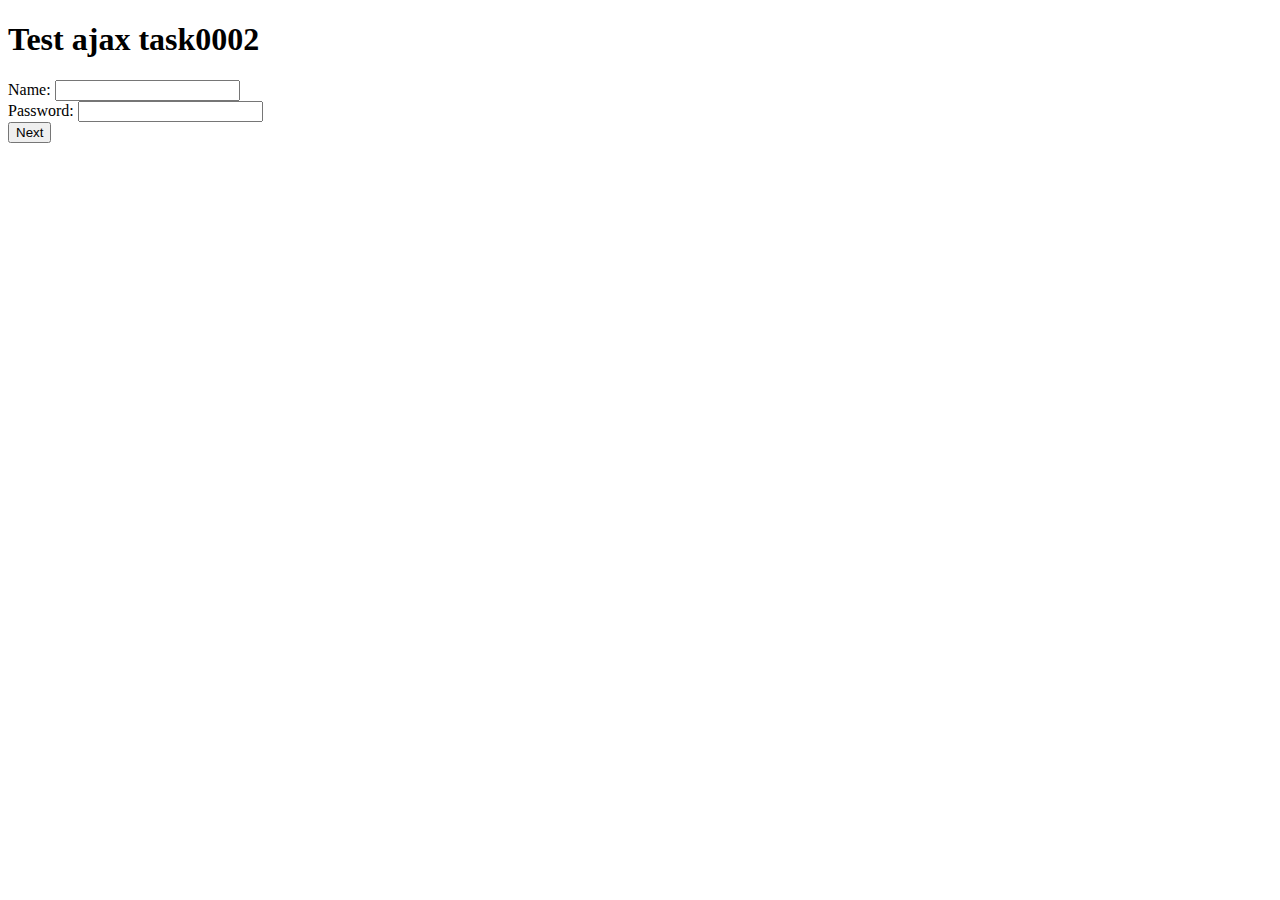
<file: task0002/task0002-0.html>
<!DOCTYPE html>
<html>
<head>
	<title>task0002-0</title>
	<meta charset="utf-8">
	
</head>
<body>
	<form>
		<h1>Test ajax task0002</h1>
		Name:
		<input type="text" id="input1" name="name"><br>
		Password:
		<input type="password" id="input2" name="password"><br>
		<input type="button" id='button' value="Next">
		<p id="output"></p>
	</form>
	<script type="text/javascript" src="js/util.js"></script>
</body>
</html>
</file>
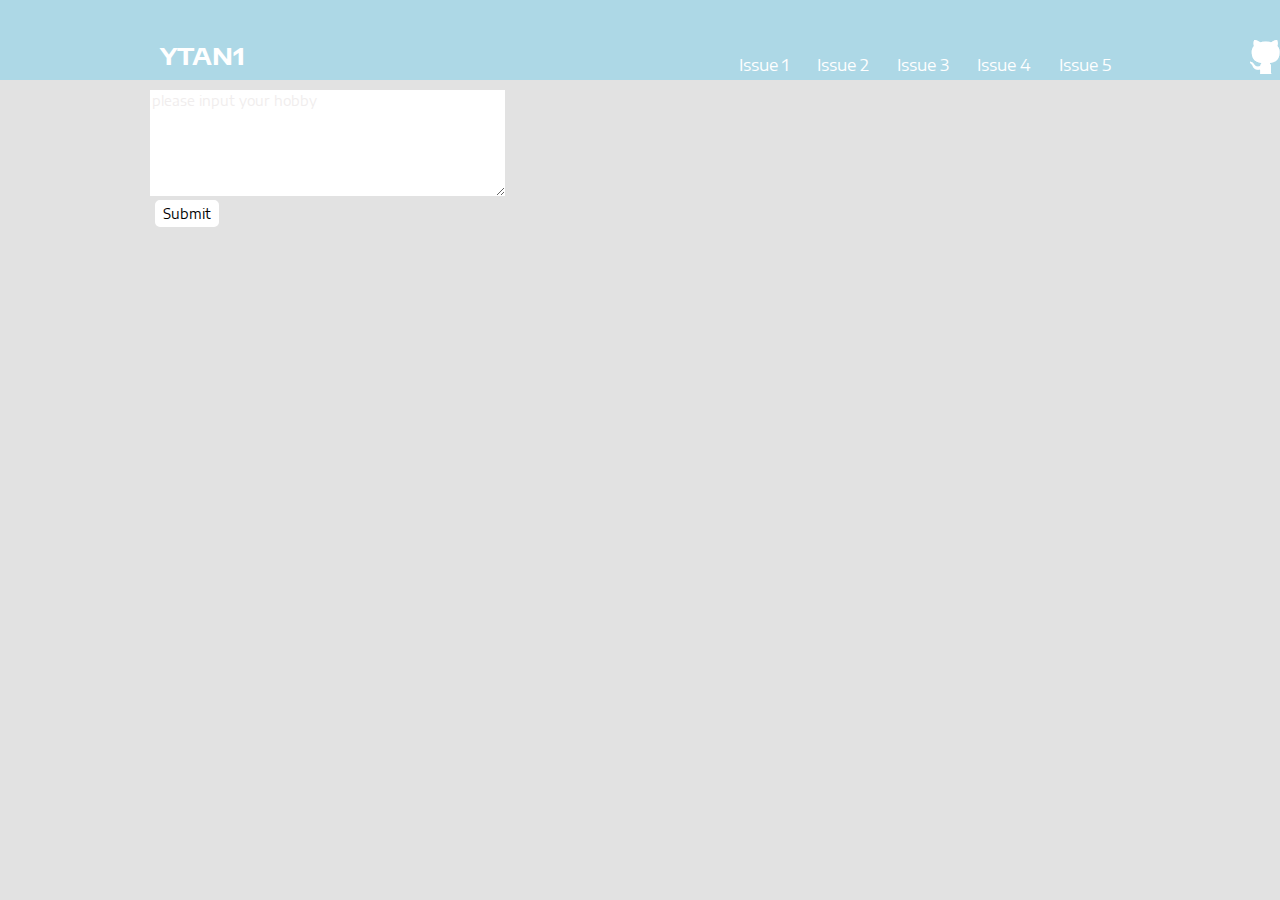
<file: task0002/task0002-1.html>
<!DOCTYPE html>
<html>
<head>
	<title>task0002-1</title>
	<meta charset="utf-8">
	<link rel="stylesheet" type="text/css" href="css/style.css">
	<link href="https://fonts.googleapis.com/css?family=Encode+Sans+Expanded" rel="stylesheet">
</head>
<body>
	<header class="header">
		<div class="headwrap">
			<h2 class="mylogo"><a href="task0002-1.html">YTAN1</a></h2>
			<div class="nav-bar">
				<ul>
					<li class="nav-option"><a href="task0002-1.html">Issue 1</a></li>
					<li class="nav-option"><a href="task0002-2.html">Issue 2</a></li>
					<li class="nav-option"><a href="task0002-3.html">Issue 3</a></li>
					<li class="nav-option"><a href="task0002-4.html">Issue 4</a></li>
					<li class="nav-option"><a href="task0002-5.html">Issue 5</a></li>
				</ul>
			</div>
		</div>
		<a class="gitlogo" href="https://github.com/ytan1/ife2015-task0001/" target="_blank"><img src="img/icon-github.png" alt="This is a common image"></a>
	</header>
	<div class="content">
		<form>
			<textarea type="text" name="input" class="input" cols="40" rows="6">please input your hobby</textarea><br>
			<input type="button" name="submit" class="submit" value="Submit">
		</form>
		<div id="output"></div>
		
	</div>
	
	<script type="text/javascript" src="js/task0002-1.js"></script>
</body>
</html>
</file>
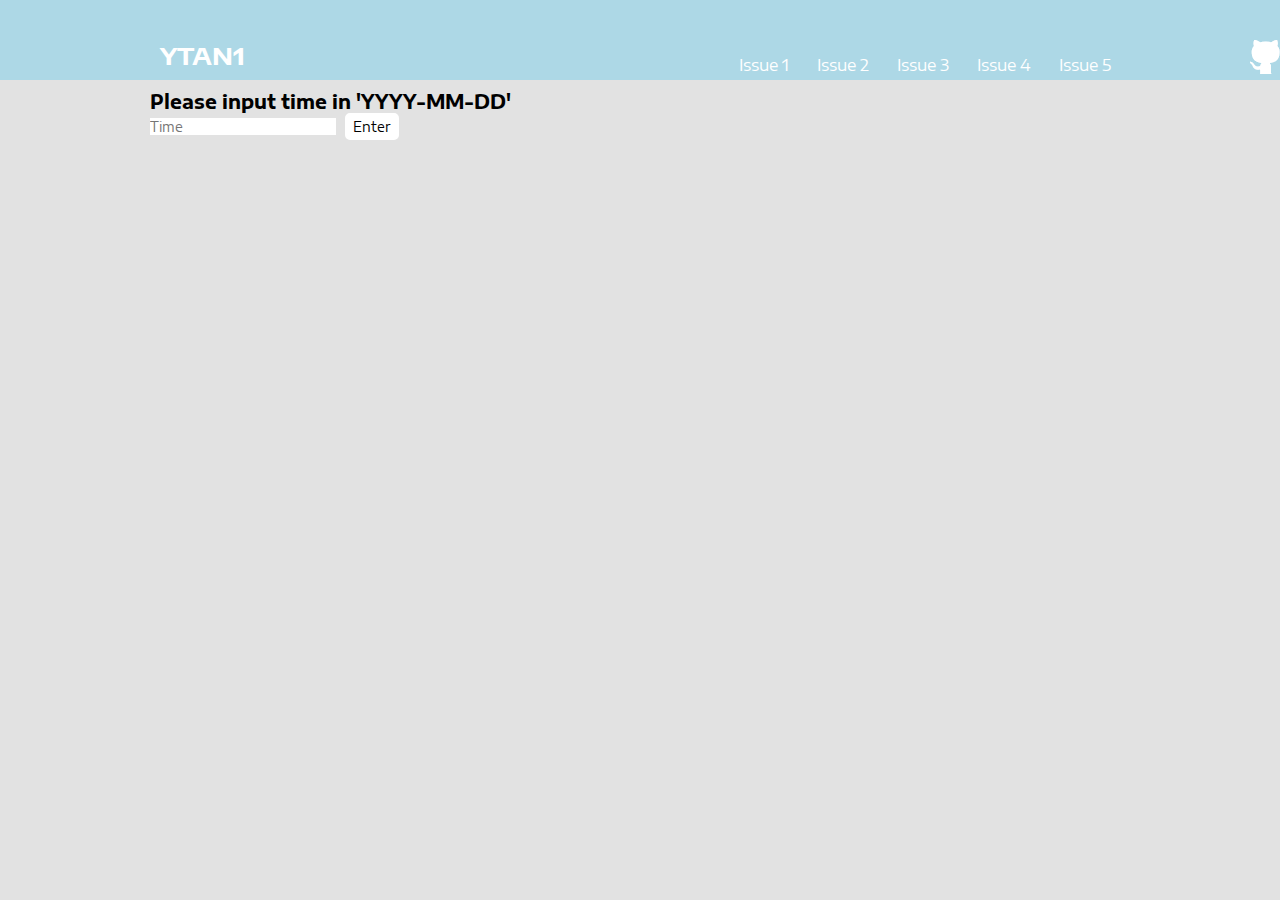
<file: task0002/task0002-2.html>
<!DOCTYPE html>
<html>
<head>
	<title>task0002-2</title>
	<meta charset="utf-8">
	<link rel="stylesheet" type="text/css" href="css/style.css">
	<link href="https://fonts.googleapis.com/css?family=Encode+Sans+Expanded" rel="stylesheet">
</head>
<body>
	<header class="header">
		<div class="headwrap">
			<h2 class="mylogo"><a href="task0002-2.html">YTAN1</a></h2>
			<div class="nav-bar">
				<ul>
					<li class="nav-option"><a href="task0002-1.html">Issue 1</a></li>
					<li class="nav-option"><a href="task0002-2.html">Issue 2</a></li>
					<li class="nav-option"><a href="task0002-3.html">Issue 3</a></li>
					<li class="nav-option"><a href="task0002-4.html">Issue 4</a></li>
					<li class="nav-option"><a href="task0002-5.html">Issue 5</a></li>
				</ul>
			</div>
		</div>
		<a class="gitlogo" href="https://github.com/ytan1/ife2015-task0001/" target="_blank"><img src="img/icon-github.png" alt="This is a common image"></a>
	</header>
	<div class="content">
		<h3>Please input time in 'YYYY-MM-DD'</h3>
		<form>
			<input type="text" name="time" placeholder="Time">
			<input type="button" name="button" class="submit" value="Enter">
		</form>
		<div id="output2"></div>
	</div>
	
	<script type="text/javascript" src='js/task0002-2.js'></script>
</body>
</html>
</file>
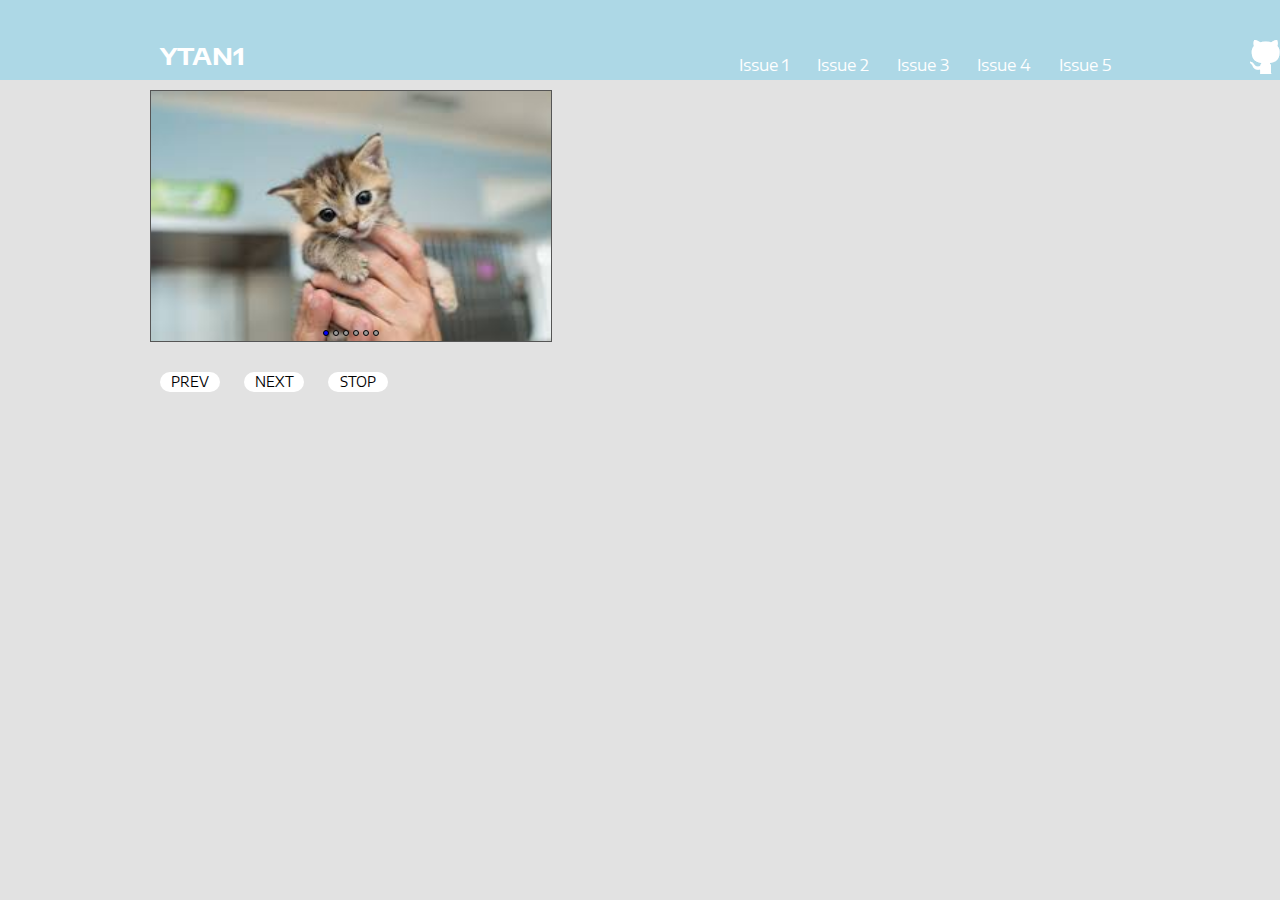
<file: task0002/task0002-3.html>
<!DOCTYPE html>
<html>
<head>
	<title>task0002-3</title>
	<meta charset="utf-8">
	<link rel="stylesheet" type="text/css" href="css/style.css">
	<link href="https://fonts.googleapis.com/css?family=Encode+Sans+Expanded" rel="stylesheet">
</head>
<body>
	<header class="header">
		<div class="headwrap">
			<h2 class="mylogo"><a href="task0002-2.html">YTAN1</a></h2>
			<div class="nav-bar">
				<ul>
					<li class="nav-option"><a href="task0002-1.html">Issue 1</a></li>
					<li class="nav-option"><a href="task0002-2.html">Issue 2</a></li>
					<li class="nav-option"><a href="task0002-3.html">Issue 3</a></li>
					<li class="nav-option"><a href="task0002-4.html">Issue 4</a></li>
					<li class="nav-option"><a href="task0002-5.html">Issue 5</a></li>
				</ul>
			</div>
		</div>
		<a class="gitlogo" href="https://github.com/ytan1/ife2015-task0001/" target="_blank"><img src="img/icon-github.png" alt="This is a common image"></a>
	</header>
	<div class="content">
		<div class="window">
			<div class="imgrow" style="left: 0px;">
				<img src="img/k2.jpg" alt="1">
				<img src="img/k3.jpg" alt="2">
				<img src="img/k4.jpg" alt="3">
				<img src="img/k5.jpg" alt="4">
				<img src="img/k6.jpg" alt="5">
				<img src="img/k7.jpg" alt="6">
			</div>
			<div id="Issue3Button">
				<ul>
					<li id="b1" class="lighted"></li>
					<li id="b2"></li>
					<li id="b3"></li>
					<li id="b4"></li>
					<li id="b5"></li>
					<li id="b6"></li>
				</ul>
			</div>

		</div>
		<input class="issue3input" type="button" name="prev" value="PREV">
		<input class="issue3input" type="button" name="latter" value="NEXT">
		<input class="issue3input" type="button" name="stop" value="STOP">
	</div>
	<script type="text/javascript" src="js/task0002-3.js"></script>
</body>
</html>
</file>
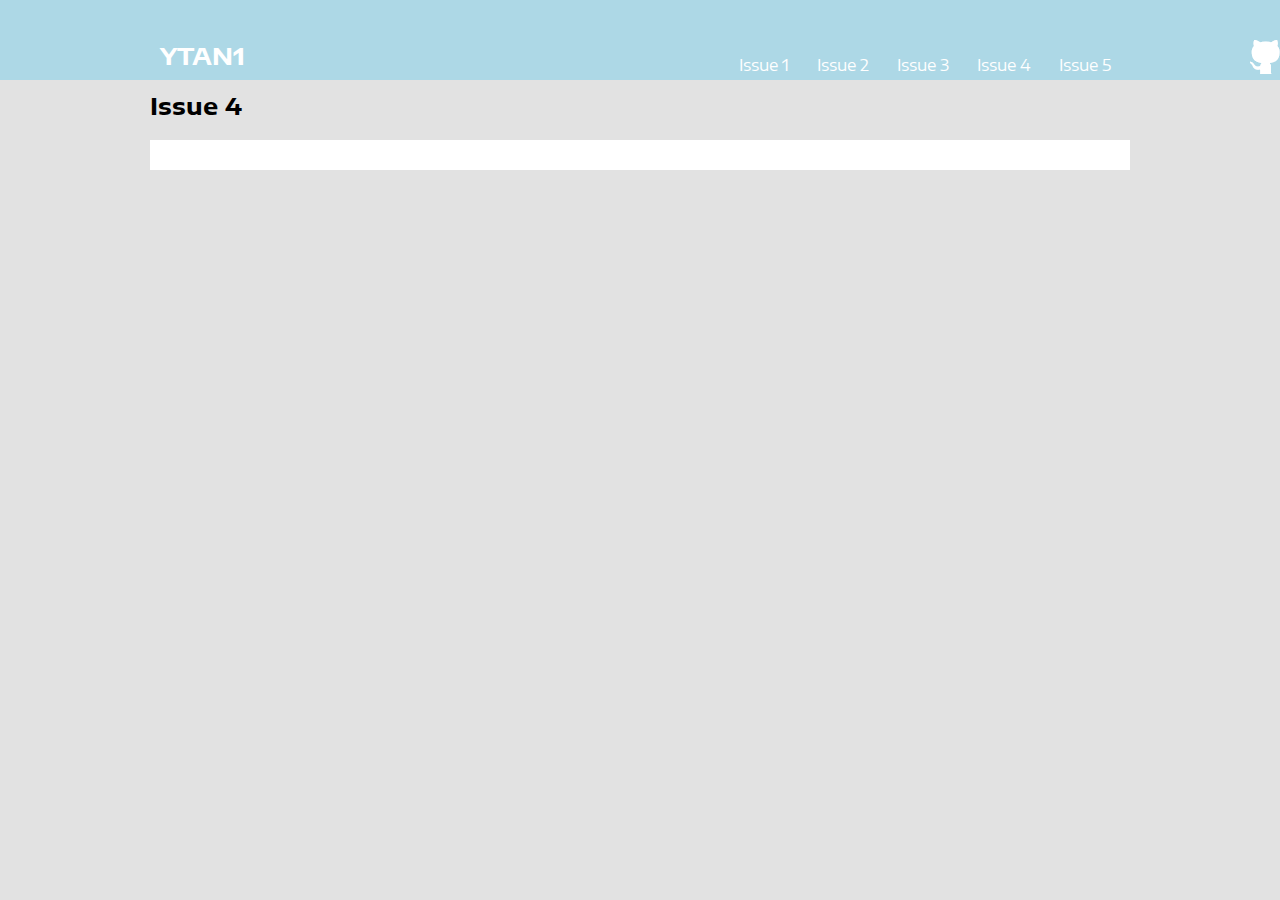
<file: task0002/task0002-4.html>
<!DOCTYPE html>
<html>
<head>
	<title>task0002-4</title>
	<meta charset="utf-8">
	<link rel="stylesheet" type="text/css" href="css/style.css">
	<link href="https://fonts.googleapis.com/css?family=Encode+Sans+Expanded" rel="stylesheet">
</head>
<body>
	<header class="header">
		<div class="headwrap">
			<h2 class="mylogo"><a href="task0002-1.html">YTAN1</a></h2>
			<div class="nav-bar">
				<ul>
					<li class="nav-option"><a href="task0002-1.html">Issue 1</a></li>
					<li class="nav-option"><a href="task0002-2.html">Issue 2</a></li>
					<li class="nav-option"><a href="task0002-3.html">Issue 3</a></li>
					<li class="nav-option"><a href="task0002-4.html">Issue 4</a></li>
					<li class="nav-option"><a href="task0002-5.html">Issue 5</a></li>
				</ul>
			</div>
		</div>
		<a class="gitlogo" href="https://github.com/ytan1/ife2015-task0001/" target="_blank"><img src="img/icon-github.png" alt="This is a common image"></a>
	</header>
	<div class="content">
		<h2>Issue 4</h2>
		<input type="text" name="userInput" class="userInput" onkeyup = "check(this.value, event)">
		<div class="prompt-wrap">
			<ul>
				
			</ul>
		</div>
	</div>
	<script type="text/javascript" src="js/task0002-4.js"></script>
</body>
</html>
</file>
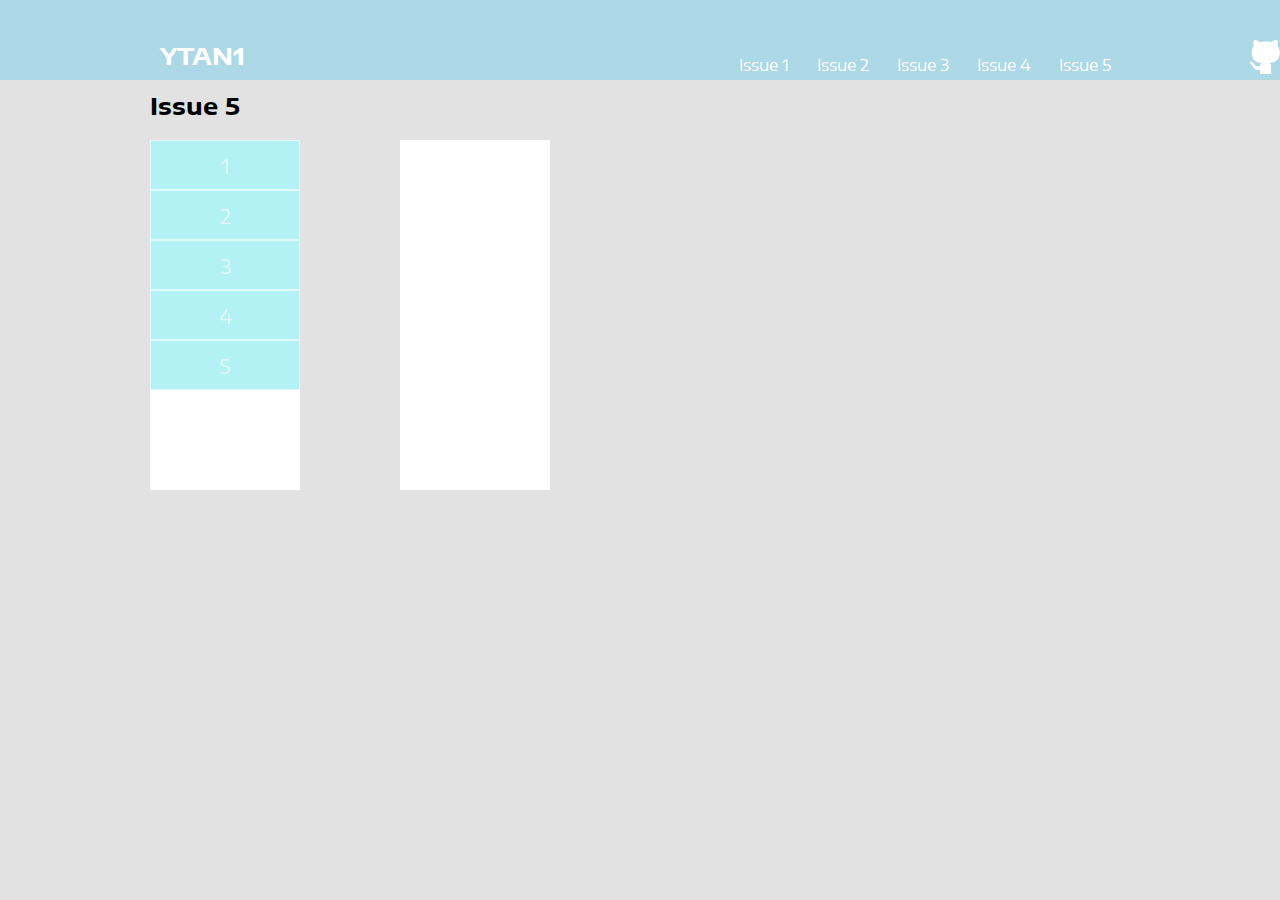
<file: task0002/task0002-5.html>
<!DOCTYPE html>
<html>
<head>
	<title>task0002-5</title>
	<meta charset="utf-8">
	<link rel="stylesheet" type="text/css" href="css/style.css">
	<link href="https://fonts.googleapis.com/css?family=Encode+Sans+Expanded" rel="stylesheet">
</head>
<body>
	<header class="header">
		<div class="headwrap">
			<h2 class="mylogo"><a href="task0002-1.html">YTAN1</a></h2>
			<div class="nav-bar">
				<ul>
					<li class="nav-option"><a href="task0002-1.html">Issue 1</a></li>
					<li class="nav-option"><a href="task0002-2.html">Issue 2</a></li>
					<li class="nav-option"><a href="task0002-3.html">Issue 3</a></li>
					<li class="nav-option"><a href="task0002-4.html">Issue 4</a></li>
					<li class="nav-option"><a href="task0002-5.html">Issue 5</a></li>
				</ul>
			</div>
		</div>
		<a class="gitlogo" href="https://github.com/ytan1/ife2015-task0001/" target="_blank"><img src="img/icon-github.png" alt="This is a common image"></a>
	</header>
	<div class="content">
		<h2>Issue 5</h2>
		<div class="bigContainer">
			<div class="small">1</div>
			<div class="small">2</div>
			<div class="small">3</div>
			<div class="small">4</div>
			<div class="small">5</div>
		</div>
		<div class="bigContainer"></div>		
	</div>
	<script type="text/javascript" src='js/task0002-5.js'></script>
</body>
</html>
</file>
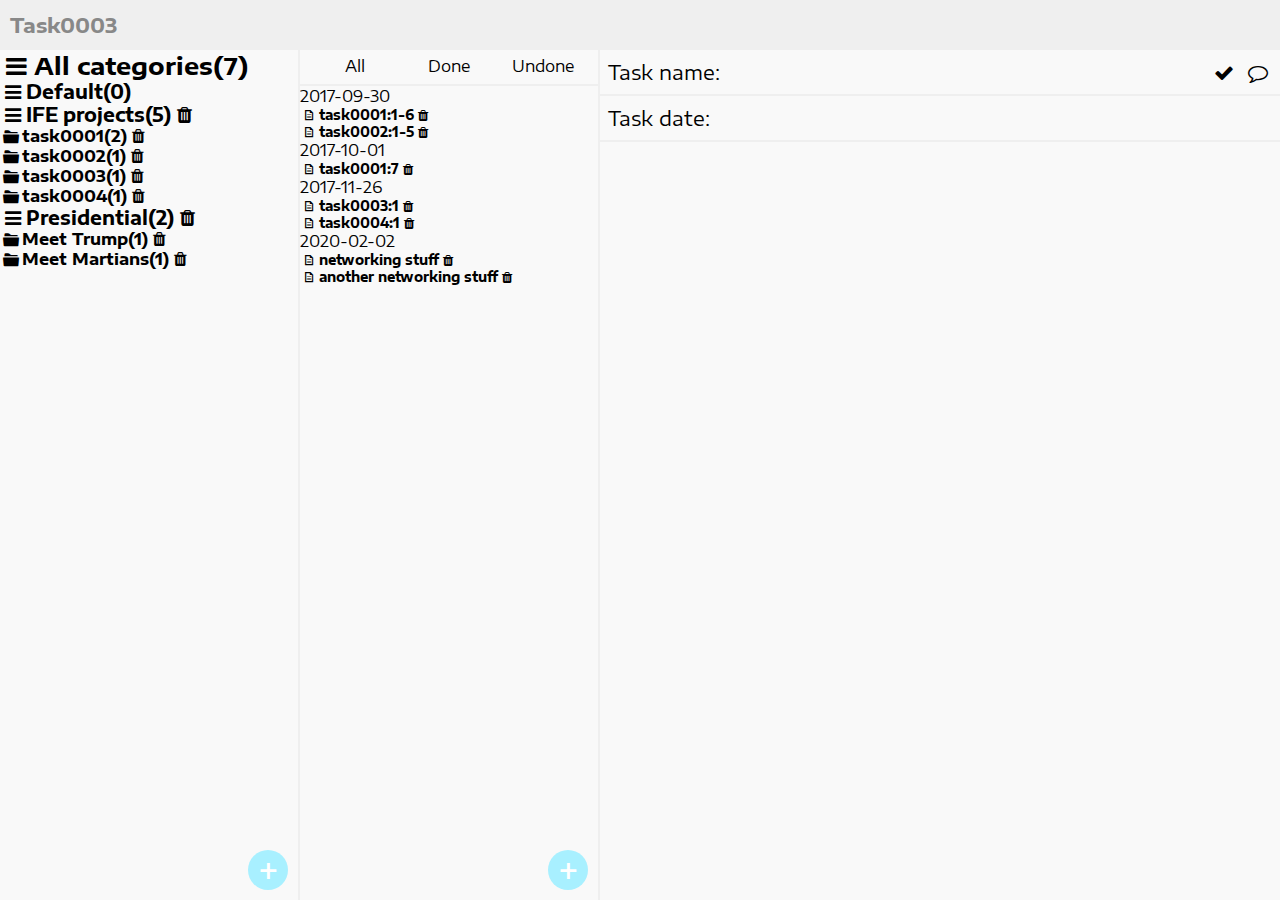
<file: task0003/task0003.html>
<!DOCTYPE html>
<html>
<head>
	<title>task0003</title>
	<link href="https://fonts.googleapis.com/css?family=Encode+Sans+Expanded" rel="stylesheet">
	<meta charset="utf-8">
	<link rel="stylesheet" type="text/css" href="css/style.css">
	<link rel="stylesheet" href="css/fontello.css">
</head>
<body>
	<header>
		<h1>Task0003</h1>
	</header>
	<div class="content clearfix">
		<div class="type-wrap">
			<div class="type-list"></div>
			<div id="add-type" class="add">+</div>
		</div>
		<div class="task-wrap">
			<div class="status">
				<ul class="clearfix">
					<li>All</li>
					<li>Done</li>
					<li>Undone</li>
				</ul>
			</div>
			<div class="task-list"></div>
			<div id="add-task" class="add">+</div>
		</div>
		<div class="editor">
			<div class="task-title">
				<div class="title-output">
					Task name: 
					<span></span>
					<div class="set1">
						<i class="i2 icon-ok"></i>
						<i class="i2 icon-comment-empty"></i>
					</div>	
				</div>
				<div class="title-input">Task name: <input type="text" name="title" placeholder="Please input title"></div>
			</div>
			<div class="task-date">
				<div class="date-output">Task date: <span></span></div>
				<div class="date-input">Task date: <input type="text" name="date" placeholder="Please input date"></div>
			</div>
			<div class="task-content">
				<div class="content-output"></div>
				<div class="content-input">
					<textarea class="mytext" placeholder="Please input contents"></textarea>
					<div class="error"></div>
					<ul class="set2">
						<li>Save</li>
						<li>Cancel</li>
					</ul>
				</div>
			</div>
		</div>
	</div>
	<script type="text/javascript" src="js/gtd.js"></script>
</body>
</html>
</file>
<file: task0001/css/task0001-7css.css>
*{
	font-family: 'Encode Sans Expanded', sans-serif;
	margin:0;
	padding:0;
	border: 0;
	box-sizing: border-box;
	-moz-box-sizing: border-box;
	-webkit-box-sizing: border-box;
}
a{
	text-decoration: none;
	color: #fff;

}
body{
	min-width: 980px;
	background-color: #e2e2e2;
	position: relative;
	
}
ul{
	list-style: none;
}
.header{
	width: 100%;
	background-color:#add8e6;
	height:80px;
	position: relative;

}
.headwrap{
	margin: 0 auto;
	position: relative;
	height: 80px;
	width: 980px;
}
.mylogo{
	position: absolute;
	bottom: 5px;
	left: 5px;
}
.nav-bar{
	position:absolute;
	right: 5px;
	bottom: 5px;
}
.nav-option{
	float: left;
	margin: 0 14px;
}
.gitlogo{
	position: absolute;
	bottom: 0;
	right: 5px;
}
@media (max-width: 1040px){
	.gitlogo{
		display: none;
	}
}
/*index content*/
.index-background{
	position: relative;
	height: 600px;
	min-width: 980px;
	width: 100%;

}
.index-background img{
	width: 100%;
	height: 100%;
}
.index-intro{
	position: absolute;
	bottom: 0;
 
	padding: 10px 10px 30px;

	width: 320px;
	left: 50%;
	margin-left: 170px;
	background-color: #fff;
	background: -moz-linear-gradient(top, rgba(255,255,255,0.7) 0%, rgba(255,255,255,0.5) 75%, rgba(255,255,255,0) 100%); /* FF3.6+ */
    background: -webkit-gradient(linear, left top, left bottom, color-stop(0%,rgba(255,255,255,0.7)), color-stop(75%,rgba(255,255,255,0.5)), color-stop(100%,rgba(255,255,255,0))); /* Chrome,Safari4+ */
    background: -webkit-linear-gradient(top, rgba(255,255,255,0.7) 0%,rgba(255,255,255,0.5) 75%,rgba(255,255,255,0) 100%); /* Chrome10+,Safari5.1+ */
    background: -o-linear-gradient(top, rgba(255,255,255,0.7) 0%,rgba(255,255,255,0.5) 75%,rgba(255,255,255,0) 100%); /* Opera 11.10+ */
    background: -ms-linear-gradient(top, rgba(255,255,255,0.7) 0%,rgba(255,255,255,0.5) 75%,rgba(255,255,255,0) 100%); /* IE10+ */
    background: linear-gradient(to bottom, rgba(255,255,255,0.7) 0%,rgba(255,255,255,0.5) 75%,rgba(255,255,255,0) 100%); /* W3C */
    filter: progid:DXImageTransform.Microsoft.gradient( startColorstr='#b3ffffff', endColorstr='#00ffffff',GradientType=0 ); /* IE6-9 */

}
branch1
.index-intro h4{
	text-align: right;
	font-size: 14px;
	color: #fff;
}
.index-intro p{
	margin-top: 12px;
	font-size: 12px;
	color: #fff;
	line-height: 150%;
}


.index-content{
	width: 980px;
	margin: 10px auto;
	overflow: hidden;
}
.index-content-item{
	background-color: #fff;
	float: left;
	width: 320px;
	margin-right: 10px;
	padding: 10px;
	margin-bottom: -10000px;
	padding-bottom: 10000px; 
}
.index-content-item img{
	width: 100%;
	height:230px; 
	margin-bottom: 10px;
}
.index-content-item p{
	margin: 0 20px 20px;
}

.index-content-item:nth-child(3){
	margin-right: 0;
}
.index-mugshot{
	

	margin: -50px auto 0;
	

	width: 160px;
	height: 160px;
	border-radius: 80px;
	position: relative;
	overflow: hidden;
	text-align: center;
	line-height: 100px;

	position: relative;
	bottom: -130px;
	

}
.index-mugshot img{
	width: 100%;
	height: 100%;


}
.index-self-intro{
	padding: 150px 0;
	background-color: #fff;
	
}
.intro-wrap{
	width: 640px;
	margin: 50px auto 0;
	
}
.intro-wrap h3{
	margin-bottom: 30px;
	text-align: center;

}
/*blog content*/
.blog-main{
	width: 980px;
	margin: 0 auto;
	position: relative;
	height: 900px;
	border: red 1px solid;
}

.blog-left{
	position: absolute;
	left: 0;
	width: 710px;
	margin-top: 20px;
	border: red 1px solid;
}
.blog-right{
	position: absolute;
	right: 0;
	width: 260px;
	margin-top: 20px;
	
}
.blog-item{
	margin-bottom: 10px;
	display: table;

}
.blog-article{
	float: left;
	position: relative;
	padding: 20px;
	background-color: #fff;
	height: 170px;
	
}
.blog-date{
	float: left;
	margin-left: -760px;
	width: 50px;
	margin-top: 30px;
	background-color: #47456D;
	height: 36px;
	text-align: center;
	color: #fff;
	line-height: 36px;
}
.blog-theme{
	float: left;
	margin-left: -760px;
	width: 50px;
	background-color: #add8e6;
	height: 36px;
	margin-top: 66px;
	text-align: center;
	color: #fff;
	line-height: 36px;

}
.blog-title{
	font-size: 18px;
	margin:5px 0;
}
.blog-second-title{
	font-size: 14px;
	color: #484b4b;
	margin: 8px 0;
}
.blog-article p{
	margin: 20px 0;
	font-weight: 100;
	font-size: 14px;
}
.blog-author{
	font-size: 12px;
	color: #999;
	position: absolute;
	right: 20px;
	bottom: 20px;
}
.blog-page{
	margin: 0 auto 100px;
	display: table;
}
.blog-page-num{
	float: left;
	background-color: #fff;
	text-align: center;
	margin: 5px;
	padding: 0 10px;
	min-width: 16px;
	height: 36px;
	font-size: 14px;
	line-height: 36px;
}
.invalid{
	color: #999;
}
.now{
	background-color: #add8e6;

}
.valid a{
	color: #000;
}
.search-wrap{
	background-color: #fff;
	padding: 20px;
	margin-bottom: 10px;

}
.search-form{
	height: 40px;
	display: table;
	border: #e2e2e2 1px solid;
}
.search-form:hover {
	border: #000 1px solid;
}
.keywords{
	border: #999;
	float: left;
	width: 168px;
	height: 40px;
	background-image: url(../img/search.png);
	background-size: auto;
	background-repeat: no-repeat;

}

.keywords:focus {
	background-image: none;
}
.submit{
	float: left;
	height: 40px;
	width: 50px;
	color: #fff;
	font-size: 16px;
	font-weight: 600;

}
.blog-right-theme-wrap{
	
}

.blog-right-theme{
	padding-left: 20px;
	height: 50px;
	border-bottom: solid 1px #add8e6;
	line-height: 50px;
	color: #999;
	background-color: #fff;
	border-left: solid 5px #add8e6;
}
.blog-right-theme:hover{
	color: #000;
	border-bottom: solid 1px #47456D;
	border-left: solid 5px #47456D;
}
.blog-calendar{
	background-color: #fff;
	margin-top: 20px;
	width: 260px;
	padding: 20px 0;
}
.calendar{
	width: 220px;
	text-align: center;
	float: none;
	margin: 0px auto;
	border-collapse: collapse;
}
.calendar tr{
	border-bottom: #add8e6 1px solid;
}
.calendar th{
	color: #47456D;
}
#today{
	background-color: #47456D;
	color: #fff;
}
.blog-tags{
	background-color: #fff;
	margin-top: 20px;
	padding: 10px;
	margin-bottom: 30px;
}
.blog-tags-items{
	width: 100%;
	margin: auto;
	margin-top: 20px;
	color: #47456D;

}
.blog-tags-dark{
	font-size: 24px;
	font-weight: 800;
}
.blog-tags-medium{
	font-size: 18px;
	font-weight: 600;
}
.blog-tags-light{
	font-size: 14px;
	font-weight: 400;
}
.blog-tags-lighter{
	font-size: 12px;
	font-weight: 200;
}
/*gallery*/
.gallery-main{
	width: 980px;
	margin: auto;
	display: table;
	margin-top: 20px;
}
.gallery-left{
	float: left;
	width: 710px;
}
.gallery-right{
	float: right;
	width: 260px;
}
.all-gallery-tabs{
	display: inline-block;
	border-bottom:1px solid #e2e2e2;
	background-color: #fff;

}
.gallery-tab{
	float: left;
	padding: 16px;
	border-right: 1px solid #e2e2e2;
	border-top: 3px solid;
	font-size: 14px;
}
.gallery-tab:first-child {
	border-top-color: #92C0EF;
}
.gallery-tab:nth-child(2) {
	border-top-color: #dfc6e6;
}
.gallery-tab:nth-child(3) {
	border-top-color: #d2a6ff;
}
.gallery-tab:nth-child(4) {
	border-top-color: #ffa98c;
}
.gallery-tab:nth-child(5) {
	border-top-color: #ffe188;
}
.gallery-tab:first-child:hover {
	border-top-color: #47456D;
}
.gallery-tab:nth-child(2):hover {
	border-top-color: #522a5c;
}
.gallery-tab:nth-child(3):hover {
	border-top-color: #5900b2;
}
.gallery-tab:nth-child(4):hover {
	border-top-color: #8c2300;
}
.gallery-tab:nth-child(5):hover {
	border-top-color: #d9a300;
}
.gallery-contents{
	background-color: #fff;
	display: table;
	padding: 10px;
	padding-right: 0;
}
.gallery-contents ul li{
	float: left;
	margin-right: 10px;

	
}
.gallery-contents ul li div{
	
	display: table;
}
.gallery-contents ul li div ul li{
	float: left;
	margin-right: 0;
	
}
.gallery-contents ul li div ul li:first-child{
	
	margin-right: 10px;
	
}
.tab-logo{
	float: left;
	width: 28px;
	height: 28px;
	border-radius: 14px;
	border: 1px solid #fff;
	position: absolute;
	left: 0;
	text-align: center;
	line-height: 28px;
	margin: 10px;
}
.applications-tab{
	background-color: #522a5c;
	
}
.javascript-tab{
	background-color: #d9a300;
	
}
.function-tab{
	background-color: #8c2300;
	
}
.uicomponents-tab{
	background-color: #5900b2;
	
	
}
.tab-common{
	margin-bottom: 10px;
	color: #fff;
	padding-left: 48px;
	position: relative;
}
.tab-common h2{
	font-size: 14px; 
	margin: 10px 0;
}
.tab-common p{
	font-size: 12px;
	margin: 10px 10px 10px 0;
	display: block;
	border: 1px red solid;
}

img{
	display: block;

}
.gallery-ranking{
	background-color: #fff;
	padding: 10px;
	display: block;
}
.gallery-ranking h3{
	font-size: 12px;
	color: #999;
	font-weight: 400;
	margin: 10px 0;
	

}
.ranking-element{
	height: 40px;
	
	display: block;
}
.ranking-number{
	margin: 12px;
	width: 16px;
	height: 16px;
	border-radius: 8px;
	color: #fff;
	background-color: #add8e6;
	float: left;
	text-align: center;
	line-height: 16px;
	font-size: 12px;
	
}
.ranking-bar{
	float: left;
	margin: 8px 8px ;
	border: 1px solid #add8e6;
	height: 60%;
	width: 100px;
	
}
.ranking-percent{
	background-color: #add8e6;
	height: 100%;
}
.ranking-name{
	
	font-size: 10px;
	line-height: 40px;
}
.click-for-more{
	clear: both;
	width: 100%;
	margin: 10px 0px 30px;
	padding: 10px;
	text-align: center;
	background-color: #fff;
	font-size: 14px;
	color: #777;
}

/*about*/
.about-right{
	margin: 50px auto;
	height: 1000px;
	width: 488px;
	background-color: #fff;
	position: relative;
	right: -246px;
	bottom: 1050px;
	margin-bottom: -900px;
}
.about-left{
	margin: 50px auto;
	height: 1000px;
	width: 488px;
	background-color: #fff;
	position: relative;
	left: -246px;
	
}
#about-img1{
	height: 160px;
	width: 160px;
	border-radius: 80px;
	border: 4px solid #e2e2e2;
	position: absolute;
	left: -82px;
	top: -30px;
}
#name{
	position: absolute;
	left: -160px;
	top: 160px;

}
#about-intro{
	width: 360px;
	position: absolute;
	top: 160px;
	left: 50px;

}

.about-img{
	
	height: 100px;
	width: 100px;
	border-radius: 50px;
	border: 4px solid #e2e2e2;
	position: absolute;

}
#about-img2{
	position: absolute;
	top: 250px;
	left: -52px;
}
#contact-title{
	position: absolute;
	top: 380px;
	left: -160px;
}
#contact-content{
	position: absolute;
	left: 50px;
	top: 380px;
	width: 360px;
	line-height: 200%;
}
#about-img3{
	position: absolute;
	top: 460px;
	left: -52px;

}
#edu-title{
	position: absolute;
	top: 570px;
	left: -160px;
}
.edu-wrap{
	
	
}
.edu-time{
	width: 60px;
	height: 30px;
	border-radius: 8px;
	line-height: 22px;
	background-color: #fff;
	text-align: center;
	border:	4px solid #e2e2e2;
	float: left;

}
.edu-place{
	float: left;
	margin-left: 20px;

}
#edu1{
	position: absolute;
	left: -32px;
	top: 570px;
}
#edu2{
	position: absolute;
	left: -32px;
	top: 640px;
}
#edu3{
	position: absolute;
	left: -32px;
	top: 710px;
}
#about-img4{
	position: absolute;
	top: 790px;
	left: -52px;
}
#coop-title{
	position: absolute;
	top: 920px;
	left: -160px;
}
#coop1{
	position: absolute;
	left: -32px;
	top: 920px;
}

/*footer*/
footer{
	background-color: #000;
	font-size: 12px;
	position: relative;
	height: 350px;
}
.footer-nav-wrap{
	width: 360px;
	margin:0 auto;
	padding: 5px 0;
	
	overflow: hidden;
}
.footer-nav{
	float: left;
	width: 90px;
	text-align: center;

}
.footer-link-wrap{
	position: absolute;
	width: 980px;
	left: 50%;
	padding: 30px 0;

}
.footer hr{
	width: 980px;
	margin: auto;
	border: none;
	border-top: #fff 1px solid;
	
	
}
.footer-link-row{
	
	width: 196px;
	
	text-align: center;
	float: left;
	position: relative;
	left: -50%;

}
.footer-link-title{
	color: #fff;
	margin-bottom: 30px;
	
}
.footer-link-row ul{
	line-height: 200%;
	
	
}
.footer-link-row ul li a:hover{
	text-decoration: underline;
}
.copyright{
	position: absolute;
	
	bottom: 1px;
	width: 100%;
	text-align: center;

	
}
.copyright img{
	display: inline;
	margin-top: 10px;
}
.copyright p{
	color: #fff;
}
</file>
<file: css/task0001-7css.css>
*{
	font-family: 'Encode Sans Expanded', sans-serif;
	margin:0;
	padding:0;
	border: 0;
	box-sizing: border-box;
	-moz-box-sizing: border-box;
	-webkit-box-sizing: border-box;
}
a{
	text-decoration: none;
	color: #fff;

}
body{
	min-width: 980px;
	background-color: #e2e2e2;
	position: relative;
	
}
ul{
	list-style: none;
}
.header{
	width: 100%;
	background-color:#add8e6;
	height:80px;
	position: relative;

}
.headwrap{
	margin: 0 auto;
	position: relative;
	height: 80px;
	width: 980px;
}
.mylogo{
	position: absolute;
	bottom: 5px;
	left: 5px;
}
.nav-bar{
	position:absolute;
	right: 5px;
	bottom: 5px;
}
.nav-option{
	float: left;
	margin: 0 14px;
}
.gitlogo{
	position: absolute;
	bottom: 0;
	right: 5px;
}
@media (max-width: 1040px){
	.gitlogo{
		display: none;
	}
}
/*index content*/
.index-background{
	position: relative;
	height: 600px;
	min-width: 980px;
	width: 100%;

}
.index-background img{
	width: 100%;
	height: 100%;
}
.index-intro{
	position: absolute;
	bottom: 0;
 
	padding: 10px 10px 30px;

	width: 320px;
	left: 50%;
	margin-left: 170px;
	background-color: #fff;
	background: -moz-linear-gradient(top, rgba(255,255,255,0.7) 0%, rgba(255,255,255,0.5) 75%, rgba(255,255,255,0) 100%); /* FF3.6+ */
    background: -webkit-gradient(linear, left top, left bottom, color-stop(0%,rgba(255,255,255,0.7)), color-stop(75%,rgba(255,255,255,0.5)), color-stop(100%,rgba(255,255,255,0))); /* Chrome,Safari4+ */
    background: -webkit-linear-gradient(top, rgba(255,255,255,0.7) 0%,rgba(255,255,255,0.5) 75%,rgba(255,255,255,0) 100%); /* Chrome10+,Safari5.1+ */
    background: -o-linear-gradient(top, rgba(255,255,255,0.7) 0%,rgba(255,255,255,0.5) 75%,rgba(255,255,255,0) 100%); /* Opera 11.10+ */
    background: -ms-linear-gradient(top, rgba(255,255,255,0.7) 0%,rgba(255,255,255,0.5) 75%,rgba(255,255,255,0) 100%); /* IE10+ */
    background: linear-gradient(to bottom, rgba(255,255,255,0.7) 0%,rgba(255,255,255,0.5) 75%,rgba(255,255,255,0) 100%); /* W3C */
    filter: progid:DXImageTransform.Microsoft.gradient( startColorstr='#b3ffffff', endColorstr='#00ffffff',GradientType=0 ); /* IE6-9 */

}
branch1
.index-intro h4{
	text-align: right;
	font-size: 14px;
	color: #fff;
}
.index-intro p{
	margin-top: 12px;
	font-size: 12px;
	color: #fff;
	line-height: 150%;
}


.index-content{
	width: 980px;
	margin: 10px auto;
	overflow: hidden;
}
.index-content-item{
	background-color: #fff;
	float: left;
	width: 320px;
	margin-right: 10px;
	padding: 10px;
	margin-bottom: -10000px;
	padding-bottom: 10000px; 
}
.index-content-item img{
	width: 100%;
	height:230px; 
	margin-bottom: 10px;
}
.index-content-item p{
	margin: 0 20px 20px;
}

.index-content-item:nth-child(3){
	margin-right: 0;
}
.index-mugshot{
	

	margin: -50px auto 0;
	

	width: 160px;
	height: 160px;
	border-radius: 80px;
	position: relative;
	overflow: hidden;
	text-align: center;
	line-height: 100px;

	position: relative;
	bottom: -130px;
	

}
.index-mugshot img{
	width: 100%;
	height: 100%;


}
.index-self-intro{
	padding: 150px 0;
	background-color: #fff;
	
}
.intro-wrap{
	width: 640px;
	margin: 50px auto 0;
	
}
.intro-wrap h3{
	margin-bottom: 30px;
	text-align: center;

}
/*blog content*/
.blog-main{
	width: 980px;
	margin: 0 auto;
	position: relative;
	height: 900px;
	border: red 1px solid;
}

.blog-left{
	position: absolute;
	left: 0;
	width: 710px;
	margin-top: 20px;
	border: red 1px solid;
}
.blog-right{
	position: absolute;
	right: 0;
	width: 260px;
	margin-top: 20px;
	
}
.blog-item{
	margin-bottom: 10px;
	display: table;

}
.blog-article{
	float: left;
	position: relative;
	padding: 20px;
	background-color: #fff;
	height: 170px;
	
}
.blog-date{
	float: left;
	margin-left: -760px;
	width: 50px;
	margin-top: 30px;
	background-color: #47456D;
	height: 36px;
	text-align: center;
	color: #fff;
	line-height: 36px;
}
.blog-theme{
	float: left;
	margin-left: -760px;
	width: 50px;
	background-color: #add8e6;
	height: 36px;
	margin-top: 66px;
	text-align: center;
	color: #fff;
	line-height: 36px;

}
.blog-title{
	font-size: 18px;
	margin:5px 0;
}
.blog-second-title{
	font-size: 14px;
	color: #484b4b;
	margin: 8px 0;
}
.blog-article p{
	margin: 20px 0;
	font-weight: 100;
	font-size: 14px;
}
.blog-author{
	font-size: 12px;
	color: #999;
	position: absolute;
	right: 20px;
	bottom: 20px;
}
.blog-page{
	margin: 0 auto 100px;
	display: table;
}
.blog-page-num{
	float: left;
	background-color: #fff;
	text-align: center;
	margin: 5px;
	padding: 0 10px;
	min-width: 16px;
	height: 36px;
	font-size: 14px;
	line-height: 36px;
}
.invalid{
	color: #999;
}
.now{
	background-color: #add8e6;

}
.valid a{
	color: #000;
}
.search-wrap{
	background-color: #fff;
	padding: 20px;
	margin-bottom: 10px;

}
.search-form{
	height: 40px;
	display: table;
	border: #e2e2e2 1px solid;
}
.search-form:hover {
	border: #000 1px solid;
}
.keywords{
	border: #999;
	float: left;
	width: 168px;
	height: 40px;
	background-image: url(../img/search.png);
	background-size: auto;
	background-repeat: no-repeat;

}

.keywords:focus {
	background-image: none;
}
.submit{
	float: left;
	height: 40px;
	width: 50px;
	color: #fff;
	font-size: 16px;
	font-weight: 600;

}
.blog-right-theme-wrap{
	
}

.blog-right-theme{
	padding-left: 20px;
	height: 50px;
	border-bottom: solid 1px #add8e6;
	line-height: 50px;
	color: #999;
	background-color: #fff;
	border-left: solid 5px #add8e6;
}
.blog-right-theme:hover{
	color: #000;
	border-bottom: solid 1px #47456D;
	border-left: solid 5px #47456D;
}
.blog-calendar{
	background-color: #fff;
	margin-top: 20px;
	width: 260px;
	padding: 20px 0;
}
.calendar{
	width: 220px;
	text-align: center;
	float: none;
	margin: 0px auto;
	border-collapse: collapse;
}
.calendar tr{
	border-bottom: #add8e6 1px solid;
}
.calendar th{
	color: #47456D;
}
#today{
	background-color: #47456D;
	color: #fff;
}
.blog-tags{
	background-color: #fff;
	margin-top: 20px;
	padding: 10px;
	margin-bottom: 30px;
}
.blog-tags-items{
	width: 100%;
	margin: auto;
	margin-top: 20px;
	color: #47456D;

}
.blog-tags-dark{
	font-size: 24px;
	font-weight: 800;
}
.blog-tags-medium{
	font-size: 18px;
	font-weight: 600;
}
.blog-tags-light{
	font-size: 14px;
	font-weight: 400;
}
.blog-tags-lighter{
	font-size: 12px;
	font-weight: 200;
}
/*gallery*/
.gallery-main{
	width: 980px;
	margin: auto;
	display: table;
	margin-top: 20px;
}
.gallery-left{
	float: left;
	width: 710px;
}
.gallery-right{
	float: right;
	width: 260px;
}
.all-gallery-tabs{
	display: inline-block;
	border-bottom:1px solid #e2e2e2;
	background-color: #fff;

}
.gallery-tab{
	float: left;
	padding: 16px;
	border-right: 1px solid #e2e2e2;
	border-top: 3px solid;
	font-size: 14px;
}
.gallery-tab:first-child {
	border-top-color: #92C0EF;
}
.gallery-tab:nth-child(2) {
	border-top-color: #dfc6e6;
}
.gallery-tab:nth-child(3) {
	border-top-color: #d2a6ff;
}
.gallery-tab:nth-child(4) {
	border-top-color: #ffa98c;
}
.gallery-tab:nth-child(5) {
	border-top-color: #ffe188;
}
.gallery-tab:first-child:hover {
	border-top-color: #47456D;
}
.gallery-tab:nth-child(2):hover {
	border-top-color: #522a5c;
}
.gallery-tab:nth-child(3):hover {
	border-top-color: #5900b2;
}
.gallery-tab:nth-child(4):hover {
	border-top-color: #8c2300;
}
.gallery-tab:nth-child(5):hover {
	border-top-color: #d9a300;
}
.gallery-contents{
	background-color: #fff;
	display: table;
	padding: 10px;
	padding-right: 0;
}
.gallery-contents ul li{
	float: left;
	margin-right: 10px;

	
}
.gallery-contents ul li div{
	
	display: table;
}
.gallery-contents ul li div ul li{
	float: left;
	margin-right: 0;
	
}
.gallery-contents ul li div ul li:first-child{
	
	margin-right: 10px;
	
}
.tab-logo{
	float: left;
	width: 28px;
	height: 28px;
	border-radius: 14px;
	border: 1px solid #fff;
	position: absolute;
	left: 0;
	text-align: center;
	line-height: 28px;
	margin: 10px;
}
.applications-tab{
	background-color: #522a5c;
	
}
.javascript-tab{
	background-color: #d9a300;
	
}
.function-tab{
	background-color: #8c2300;
	
}
.uicomponents-tab{
	background-color: #5900b2;
	
	
}
.tab-common{
	margin-bottom: 10px;
	color: #fff;
	padding-left: 48px;
	position: relative;
}
.tab-common h2{
	font-size: 14px; 
	margin: 10px 0;
}
.tab-common p{
	font-size: 12px;
	margin: 10px 10px 10px 0;
	display: block;
	border: 1px red solid;
}

img{
	display: block;

}
.gallery-ranking{
	background-color: #fff;
	padding: 10px;
	display: block;
}
.gallery-ranking h3{
	font-size: 12px;
	color: #999;
	font-weight: 400;
	margin: 10px 0;
	

}
.ranking-element{
	height: 40px;
	
	display: block;
}
.ranking-number{
	margin: 12px;
	width: 16px;
	height: 16px;
	border-radius: 8px;
	color: #fff;
	background-color: #add8e6;
	float: left;
	text-align: center;
	line-height: 16px;
	font-size: 12px;
	
}
.ranking-bar{
	float: left;
	margin: 8px 8px ;
	border: 1px solid #add8e6;
	height: 60%;
	width: 100px;
	
}
.ranking-percent{
	background-color: #add8e6;
	height: 100%;
}
.ranking-name{
	
	font-size: 10px;
	line-height: 40px;
}
.click-for-more{
	clear: both;
	width: 100%;
	margin: 10px 0px 30px;
	padding: 10px;
	text-align: center;
	background-color: #fff;
	font-size: 14px;
	color: #777;
}

/*about*/
.about-right{
	margin: 50px auto;
	height: 1000px;
	width: 488px;
	background-color: #fff;
	position: relative;
	right: -246px;
	bottom: 1050px;
	margin-bottom: -900px;
}
.about-left{
	margin: 50px auto;
	height: 1000px;
	width: 488px;
	background-color: #fff;
	position: relative;
	left: -246px;
	
}
#about-img1{
	height: 160px;
	width: 160px;
	border-radius: 80px;
	border: 4px solid #e2e2e2;
	position: absolute;
	left: -82px;
	top: -30px;
}
#name{
	position: absolute;
	left: -160px;
	top: 160px;

}
#about-intro{
	width: 360px;
	position: absolute;
	top: 160px;
	left: 50px;

}

.about-img{
	
	height: 100px;
	width: 100px;
	border-radius: 50px;
	border: 4px solid #e2e2e2;
	position: absolute;

}
#about-img2{
	position: absolute;
	top: 250px;
	left: -52px;
}
#contact-title{
	position: absolute;
	top: 380px;
	left: -160px;
}
#contact-content{
	position: absolute;
	left: 50px;
	top: 380px;
	width: 360px;
	line-height: 200%;
}
#about-img3{
	position: absolute;
	top: 460px;
	left: -52px;

}
#edu-title{
	position: absolute;
	top: 570px;
	left: -160px;
}
.edu-wrap{
	
	
}
.edu-time{
	width: 60px;
	height: 30px;
	border-radius: 8px;
	line-height: 22px;
	background-color: #fff;
	text-align: center;
	border:	4px solid #e2e2e2;
	float: left;

}
.edu-place{
	float: left;
	margin-left: 20px;

}
#edu1{
	position: absolute;
	left: -32px;
	top: 570px;
}
#edu2{
	position: absolute;
	left: -32px;
	top: 640px;
}
#edu3{
	position: absolute;
	left: -32px;
	top: 710px;
}
#about-img4{
	position: absolute;
	top: 790px;
	left: -52px;
}
#coop-title{
	position: absolute;
	top: 920px;
	left: -160px;
}
#coop1{
	position: absolute;
	left: -32px;
	top: 920px;
}

/*footer*/
footer{
	background-color: #000;
	font-size: 12px;
	position: relative;
	height: 350px;
}
.footer-nav-wrap{
	width: 360px;
	margin:0 auto;
	padding: 5px 0;
	
	overflow: hidden;
}
.footer-nav{
	float: left;
	width: 90px;
	text-align: center;

}
.footer-link-wrap{
	position: absolute;
	width: 980px;
	left: 50%;
	padding: 30px 0;

}
.footer hr{
	width: 980px;
	margin: auto;
	border: none;
	border-top: #fff 1px solid;
	
	
}
.footer-link-row{
	
	width: 196px;
	
	text-align: center;
	float: left;
	position: relative;
	left: -50%;

}
.footer-link-title{
	color: #fff;
	margin-bottom: 30px;
	
}
.footer-link-row ul{
	line-height: 200%;
	
	
}
.footer-link-row ul li a:hover{
	text-decoration: underline;
}
.copyright{
	position: absolute;
	
	bottom: 1px;
	width: 100%;
	text-align: center;

	
}
.copyright img{
	display: inline;
	margin-top: 10px;
}
.copyright p{
	color: #fff;
}
</file>
<file: task0002/css/style.css>
*{
	margin:0;
	border:0;
	padding:0;
	font-family:  'Encode Sans Expanded', sans-serif;
	box-sizing: border-box;
	-moz-box-sizing: border-box;
	-webkit-box-sizing: border-box;
	-webkit-appearance:none;

}
body{
	min-width: 980px;
	background-color: #e2e2e2;
	position: relative;
	
}
a{
	text-decoration: none;
	color: #fff;
}
ul{
	list-style: none;
}
.header{
	width: 100%;
	background-color:#add8e6;
	height:80px;
	position: relative;

}
.headwrap{
	margin: 0 auto;
	position: relative;
	height: 80px;
	width: 980px;
}
.mylogo{
	position: absolute;
	float: left;
	padding: 10px;
	bottom: 0;
}
.nav-bar{
	float: right;
	padding: 5px;
	
	margin-top: 50px;
	}
.nav-option{
	float: left;
	margin: 0 14px;
}
.gitlogo{
	float: right;
	margin-top: -40px;
}

/*Issue1*/

.content{
	width: 980px;
	margin: 10px auto;
	
}
form{
	outline:none;
}
.input{
	padding: 2px;
	color: #f0eded;
	
	outline:none;
}

.submit{
	margin: 0 5px;
	background-color: #fff;
	padding: 2px 5px;
	border-radius: 5px;
	border: 3px solid #FFF;
}
.submit:hover{
	border: 3px solid #FFD700;

}


#output{
	margin-top: 5px;
}
input {-webkit-appearance: none; }
/*Issue2*/
input[type=checkbox]
{
  -webkit-appearance: checkbox;
}
/*Issue3*/
.window{
	width: 400px;
	height: 250px;
	position: relative;
	border: 1px #555 solid;
	margin-bottom: 20px;
		box-sizing: content-box;
	-moz-box-sizing: content-box;
	-webkit-box-sizing: content-box;
	overflow: hidden;

}
.imgrow{
	height: 250px;
	width: 2800px;
	position: absolute;
	
	

}
.imgrow img{
	width: 400px;
	height: 250px;
	float: left;

	
}
#Issue3Button{
	position: absolute;
	
	bottom: 0;
	left: 50%;
	width: 70px;
	margin-left: -35px;
	padding: 5px;
	


}
#Issue3Button ul li{
	float: left;
	margin: 0 2px;
	width: 6px;
	height: 6px;
	border-radius: 50%;
	border: 1px solid #000;
	background-color: #999;
	cursor: pointer;
}
.lighted{
	background-color: '#00f';
}
.issue3input{
	margin: 10px;
	width: 60px;
	height: 20px;
	text-align: center;
	line-height: 20px;
	background-color: #FFF;
	border-radius: 10px;

}
.issue3input:hover{
	border: 2px orange solid;
}
/*Issue4*/
.userInput{
	width: 980px;
	height: 30px;
	background-color: #fff;
	color: #000;
	font-size: 14px;
	line-height: 30px;
	margin: 20px 0 0;
	padding: 8px;
	outline: none;

}
.userInput:focus{
	outline: 2px #add8e6 solid;
}
ul{
	list-style: none;
}

.hintList{
	width: 980px;
	height: 30px;
	background-color: #fff;
	color: #000;
	font-size: 10px;
	line-height: 30px;
	margin: 0;
	padding: 8px;
}
.onhover{
	background-color: #999;
	cursor: default;
	color:#fff;
	width: 980px;
	height: 30px;
	font-size: 10px;
	line-height: 30px;
	margin: 0;
	padding: 8px;
}
/*Issue 5*/


.bigContainer{
	float: left;
	height: 350px;
	width: 150px;
	background-color: #fff;
	margin: 20px 100px 100px 0;
	position: relative;
}

.small{
	width: 150px;
	height: 50px;
	background-color: #b2f1f4;
	border: solid 1px #e3f8f9;
	font-size: 20px;
	color: #e3f8f9;
	line-height: 50px;
	text-align: center;
	position: relative;
	z-index : 1;
	cursor: move;
	-webkit-user-select: none;
	-moz-user-select: none;
	user-select: none;
}
.opacity{
	opacity: 0.5;
}
</file>
<file: task0003/css/style.css>
*{
	font-family: 'Encode Sans Expanded', sans-serif;
	margin: 0;
	border: 0;
	padding: 0;
	box-sizing: border-box;
	-moz-box-sizing: border-box;
	-webkit-box-sizing: border-box;
	}
html,body{
	height: 100%;
	width: 100%;
}
a{
	text-decoration: none;
	color: #fff;
}
ul{
	list-style: none;
}
header{
	height: 50px;
	width: 100%;
	background-color: #efefef;
	padding: 10px;
	line-height: 30px;
	color: #888;
	min-width: 1200px;
}
h1{
	font-size: 20px;
}
.content{
	position: absolute;
	top: 50px;
	bottom: 0;
	width: 100%;
	min-width: 1200px;
}
.type-wrap{
	float: left;
	width: 300px;
	height: 100%;
	border-right: solid 2px #efefef;
	background-color: #f9f9f9;
	position: relative;
}
.task-wrap{
	float: left;
	width: 300px;
	border-right: solid 2px #efefef;
	background-color: #f9f9f9;
	height: 100%;
	position: relative;
}
.editor{
	float: left;
	width: calc(100% - 600px);
	background-color: #f9f9f9;
	height: 100%;
	min-width: 600px;
}
.clearfix:after{
	content: '';
	display: table;
	clear: both;
}
.status{
	padding:2px;
	border-bottom: solid 2px #efefef;
	text-align: center;
	
}
.status ul{
	display: inline-block;
	margin-bottom: -4px;
}
.status ul li {
	float: left;
	width: 90px;
	height: 30px;
	border-radius: 10px;
	text-align: center;
	font-size: 16px;
	line-height: 28px;
	margin: 0 2px;
	
}
.status ul li:hover,
.i2:hover,
.set2 li:hover {
	box-shadow: 1px 1px 3px #9e9e9e;
	cursor: pointer;
}
.task-title{
	height: 46px;
	border-bottom: solid 2px #efefef;
	
}
.task-date{
	height: 46px;
	border-bottom: solid 2px #efefef;
}
.set1{
	float: right;

}
.i2{
	height: 28px;
	width: 28px;
	border-radius: 8px;
	
}
.title-output,
.title-input,
.date-input,
.date-output{
	width: 100%;
	height: 100%;
	font-size: 20px;
	padding: 8px;
	line-height: 28px;
}
.title-input, .date-input{
	display: none;
}
.task-content{
	width: 100%;
	height: calc(100% - 92px);
	overflow: auto;
}
.content-output{
	width: 100%;
	height: 100%;
	padding: 12px;
	position: relative;
}
.content-input{
	width: 100%;
	height: 100%;
	padding: 12px;
	position: relative;
	display: none;
}
textarea{
	width: 100%;
	height: 200px;
	outline: none;
	padding: 8px;
	margin-bottom: 12px;
	border: 1px #efefef solid;
}
textarea:hover{
	border: 1px #999 solid;
}
textarea:focus{
	border: 1px #a8f0ff solid;
}
.set2{
	position: absolute;
	bottom: 20px;
	right: 20px;
}
.set2 li{
	float: left;
	width: 90px;
	height: 30px;
	border-radius: 10px;
	text-align: center;
	font-size: 16px;
	line-height: 28px;
	margin: 0 2px;
	background-color: #a8f0ff;
}
.add{
	height: 40px;
	width: 40px;
	border-radius: 20px;
	position: absolute;
	margin: 10px;
	bottom: 0;
	right: 0;
	background-color: #a8f0ff;
	color: #fff;
	line-height: 40px;
	text-align: center;
	font-size: 40px;
	cursor: pointer;
}
.add:hover {
	box-shadow: 5px 5px 8px #9e9e9e;
}
.add:active {
	background-color: #f9ff4c;
}
.type-list{
	height: 100%;
	overflow-y: scroll;
}
.task-list{
	height: calc(100% - 36px);
	overflow-y: scroll;

}
</file>
<file: task0003/css/fontello.css>
@font-face {
  font-family: 'fontello';
  src: url('../font/fontello.eot?77069799');
  src: url('../font/fontello.eot?77069799#iefix') format('embedded-opentype'),
       url('../font/fontello.woff2?77069799') format('woff2'),
       url('../font/fontello.woff?77069799') format('woff'),
       url('../font/fontello.ttf?77069799') format('truetype'),
       url('../font/fontello.svg?77069799#fontello') format('svg');
  font-weight: normal;
  font-style: normal;
}
/* Chrome hack: SVG is rendered more smooth in Windozze. 100% magic, uncomment if you need it. */
/* Note, that will break hinting! In other OS-es font will be not as sharp as it could be */
/*
@media screen and (-webkit-min-device-pixel-ratio:0) {
  @font-face {
    font-family: 'fontello';
    src: url('../font/fontello.svg?77069799#fontello') format('svg');
  }
}
*/
 
 [class^="icon-"]:before, [class*=" icon-"]:before {
  font-family: "fontello";
  font-style: normal;
  font-weight: normal;
  speak: none;
 
  display: inline-block;
  text-decoration: inherit;
  width: 1em;
  margin-right: .2em;
  text-align: center;
  /* opacity: .8; */
 
  /* For safety - reset parent styles, that can break glyph codes*/
  font-variant: normal;
  text-transform: none;
 
  /* fix buttons height, for twitter bootstrap */
  line-height: 1em;
 
  /* Animation center compensation - margins should be symmetric */
  /* remove if not needed */
  margin-left: .2em;
 
  /* you can be more comfortable with increased icons size */
  /* font-size: 120%; */
 
  /* Font smoothing. That was taken from TWBS */
  -webkit-font-smoothing: antialiased;
  -moz-osx-font-smoothing: grayscale;
 
  /* Uncomment for 3D effect */
  /* text-shadow: 1px 1px 1px rgba(127, 127, 127, 0.3); */
}
 
.icon-folder:before { content: '\e800'; } /* '' */
.icon-ok:before { content: '\e801'; } /* '' */
.icon-doc:before { content: '\e802'; } /* '' */
.icon-menu:before { content: '\f0c9'; } /* '' */
.icon-comment-empty:before { content: '\f0e5'; } /* '' */
.icon-trash:before { content: '\f1f8'; } /* '' */
</file>
